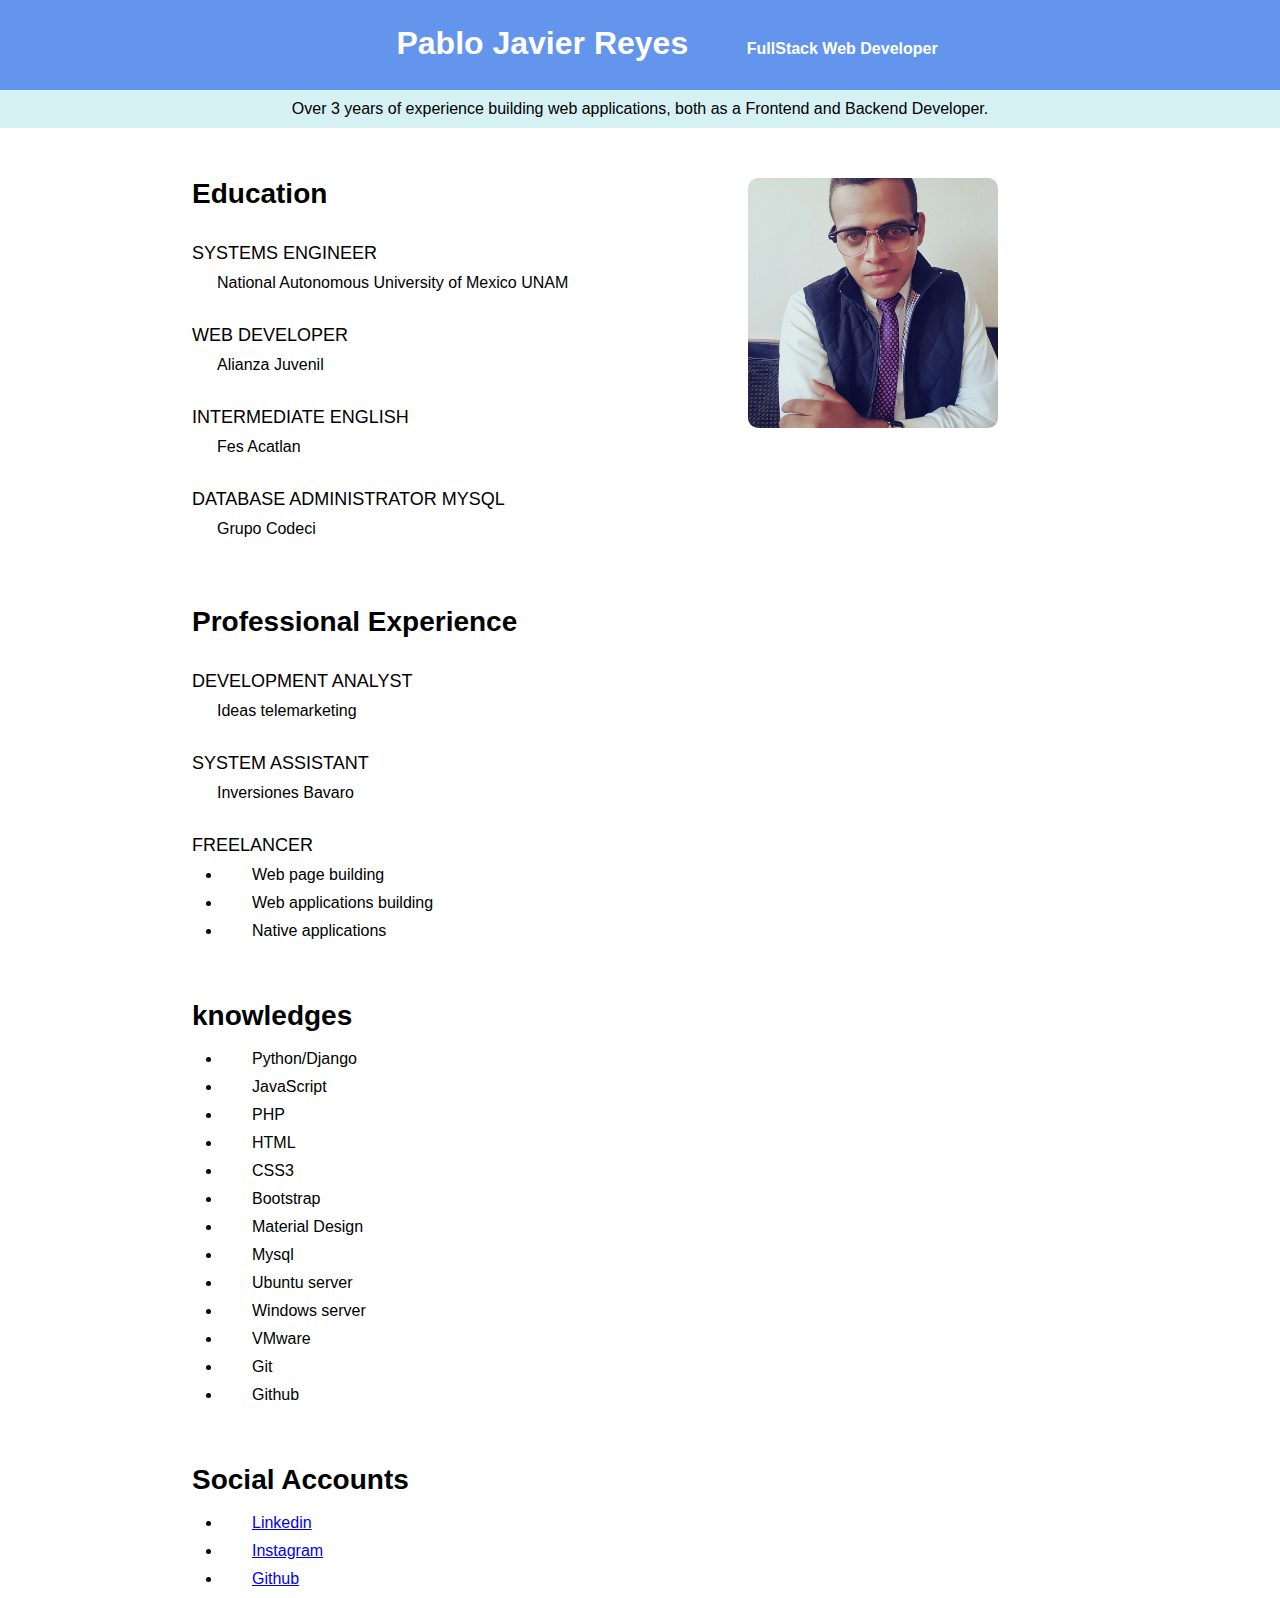
<file: cv/index.html>
<!DOCTYPE html>
<html lang="en">

<head>
    <meta charset="UTF-8">
    <meta name="viewport" content="width=device-width, initial-scale=1.0">
    <title>CV</title>
    <link rel="stylesheet" href="css/estilos.css">
</head>

<body>

    <header>
        <h1 class="header-parrafo1">Pablo Javier Reyes</h1>
        <p>FullStack Web Developer</p>
    </header>
    <div class="cv">
        <p>
            Over 3 years of experience building web applications, both as a Frontend and Backend Developer.
        </p>
    </div>
    <section>
        <div class="educacion">
            <div>
                <img src="img/pablo.jpg" alt="">
                <h3>Education</h3> <br>
                <div class="datos-listas">
                    <dl>
                        <dt> Systems engineer</dt>
                        <dd> National Autonomous University of Mexico UNAM</dd> <br>
                        <dt>Web Developer</dt>
                        <dd>Alianza Juvenil</dd><br>
                        <dt> intermediate English </dt>
                        <dd>Fes Acatlan</dd> <br>
                        <dt>Database administrator Mysql</dt>
                        <dd>Grupo Codeci</dd> <br>
                    </dl>
                </div>
            </div>

            <div>
                <h3>Professional Experience</h3> <br>
                <div class="datos-listas">
                    <dl>
                        <dt> Development analyst</dt>
                        <dd>Ideas telemarketing</dd> <br>
                        <dt>System Assistant</dt>
                        <dd> Inversiones Bavaro</dd><br>
                        <dt>Freelancer </dt>

                        <ul>
                            <li class="datos-listas-dd">Web page building</li>
                            <li class="datos-listas-dd">Web applications building </li>
                            <li class="datos-listas-dd">Native applications </li>
                        </ul>

                    </dl>
                </div>
            </div>

            <div>
                <h3>knowledges</h3> <br>
                <div class="datos-listas">
                    <dl>
                        <ul>
                            <li class="datos-listas-dd">Python/Django</li>
                            <li class="datos-listas-dd">JavaScript</li>
                            <li class="datos-listas-dd">PHP</li>
                            <li class="datos-listas-dd">HTML</li>
                            <li class="datos-listas-dd">CSS3</li>
                            <li class="datos-listas-dd">Bootstrap</li>
                            <li class="datos-listas-dd">Material Design</li>
                            <li class="datos-listas-dd">Mysql</li>
                            <li class="datos-listas-dd">Ubuntu server</li>
                            <li class="datos-listas-dd">Windows server</li>
                            <li class="datos-listas-dd">VMware</li>
                            <li class="datos-listas-dd">Git</li>
                            <li class="datos-listas-dd">Github</li>
                        </ul>

                    </dl>
                </div>
            </div>

            <div class="social">
                <h3>Social Accounts</h3> <br>
                <div class="datos-listas">
                    <dl>
                        <ul>
                            <li class="datos-listas-dd"><a href="https://www.linkedin.com/in/pablo-javier-reyes-baez-429b7b172/" target="_blank">Linkedin</a></li>
                            <li class="datos-listas-dd"><a href="https://www.instagram.com/javichre/" target="_blank">Instagram</a></li>
                            <li class="datos-listas-dd"><a href="https://github.com/" target="_blank">Github</a></li>                    
                        </ul>
                    </dl>
                </div>
            </div>


        </div>
    </section>
















</body>

</html>
</file>
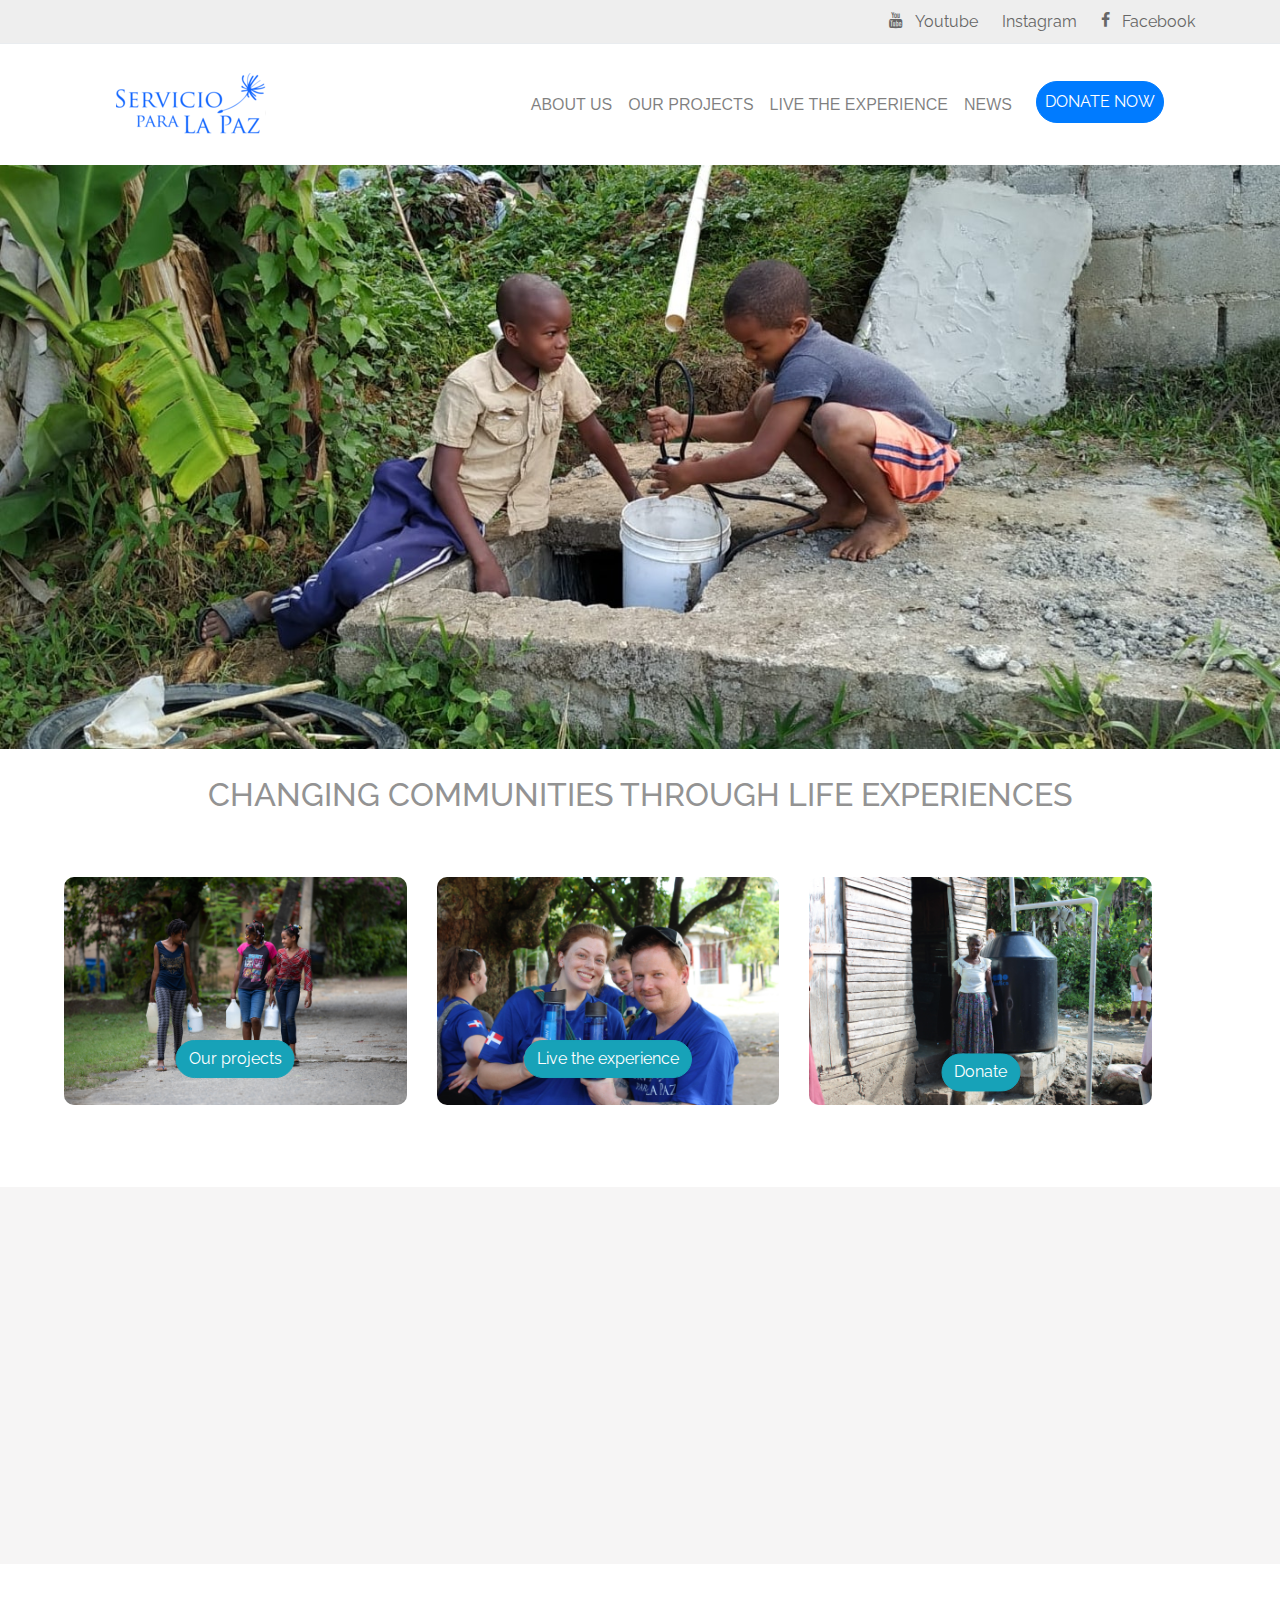
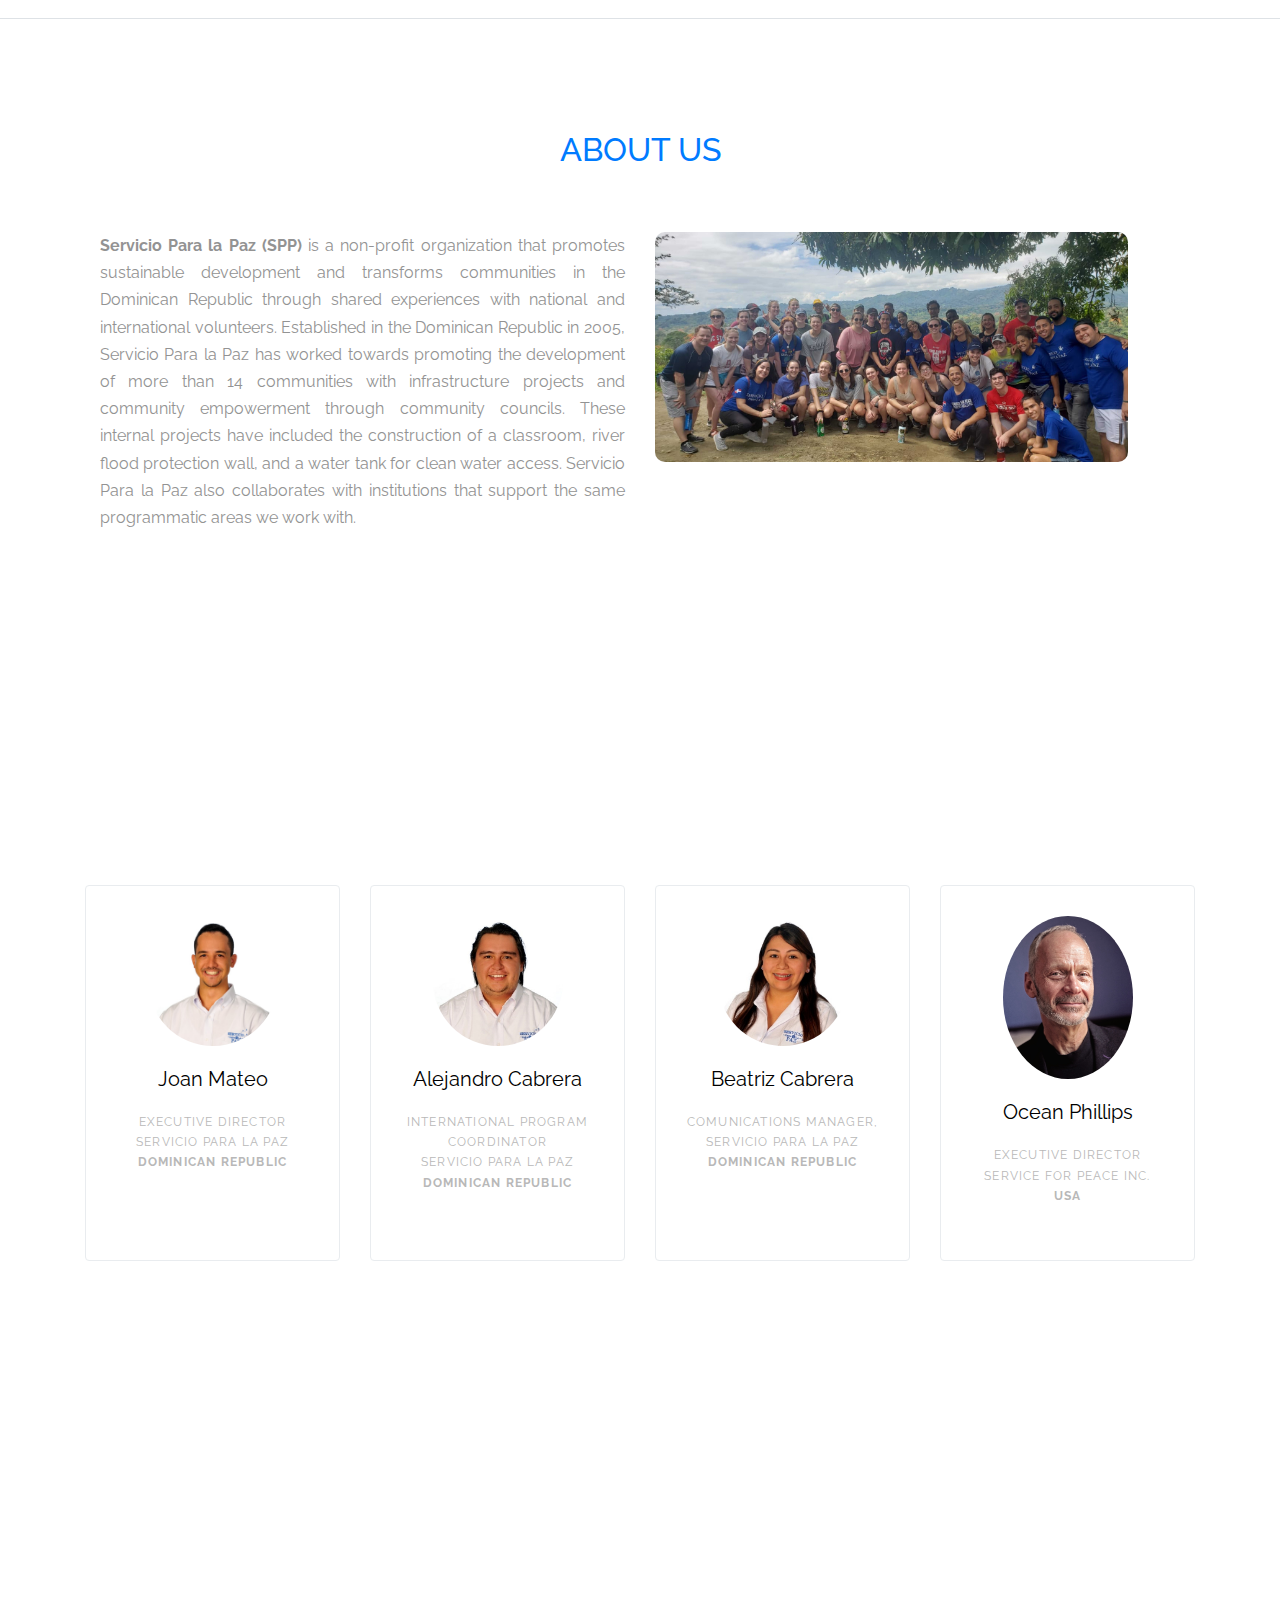
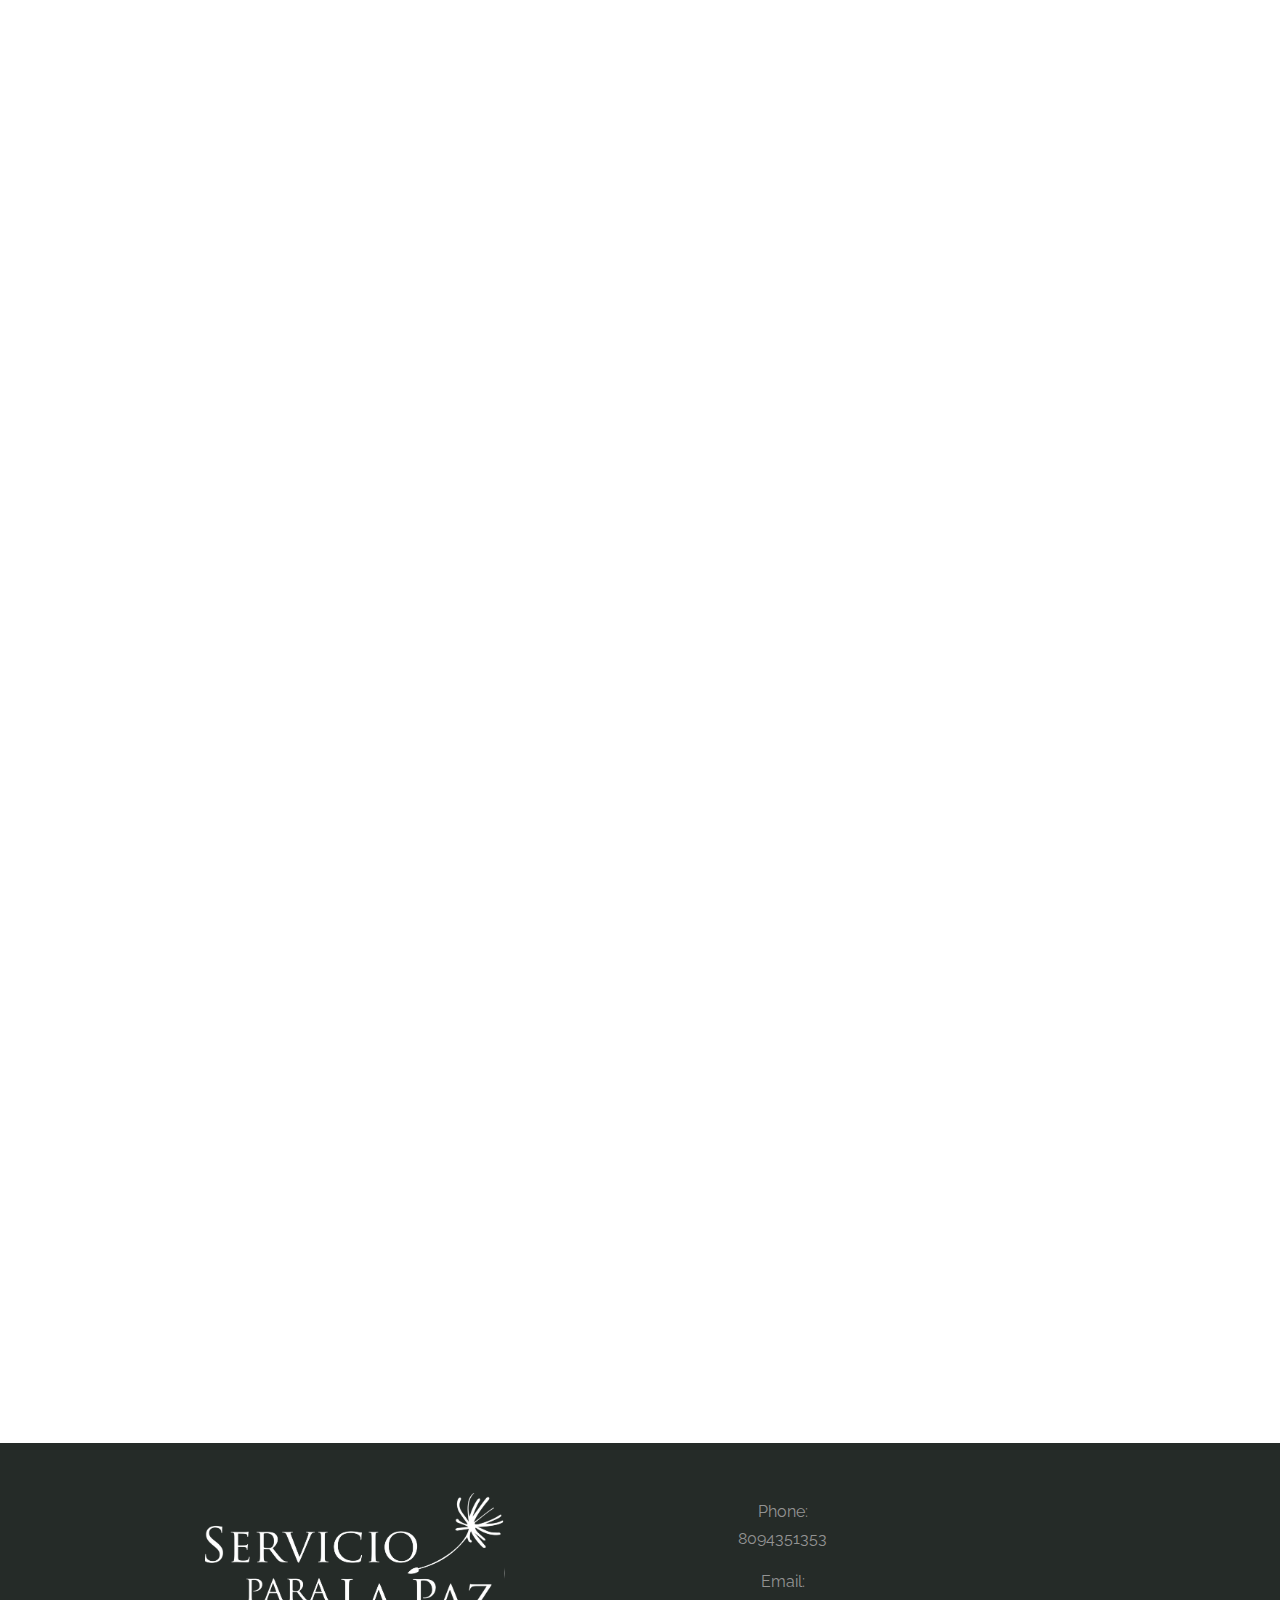
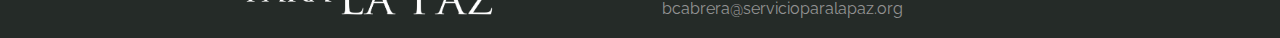
<file: new page/index.html>
<!doctype html>
<html lang="en">

<head>
    <title>Servicio para la paz</title>
    <meta charset="utf-8">
    <meta name="viewport" content="width=device-width, initial-scale=1, shrink-to-fit=no">
    <link href="https://fonts.googleapis.com/css?family=Raleway:300,400,700&display=swap" rel="stylesheet">
    <link rel="stylesheet" href="fonts/icomoon/style.css">
    <link rel="stylesheet" href="css/bootstrap.min.css">
    <link rel="stylesheet" href="css/jquery.fancybox.min.css">
    <link rel="stylesheet" href="css/owl.carousel.min.css ">
    <link rel="stylesheet" href="css/owl.theme.default.min.css">
    <link rel="stylesheet" href="fonts/flaticon/font/flaticon.css  ">
    <link rel="stylesheet" href="css/aos.css">
    <link rel="stylesheet" href="css/estilos.css ">
    <link rel="stylesheet" href="https://use.fontawesome.com/releases/v5.8.1/css/all.css"
        integrity="sha384-50oBUHEmvpQ+1lW4y57PTFmhCaXp0ML5d60M1M7uH2+nqUivzIebhndOJK28anvf" crossorigin="anonymous">
    <!-- MAIN CSS -->
    <link rel="stylesheet" href="css/style.css">
    <link rel="shortcut icon" href="images/Diente de leon para el buscador.png">
    <script data-ad-client="ca-pub-8762983968640482" async src="https://pagead2.googlesyndication.com/pagead/js/adsbygoogle.js"></script>
    
</head>

<body data-spy="scroll" data-target=".site-navbar-target" data-offset="300">
    <!--hover header-->
    <div class="site-wrap" id="home-section">
        <div class="site-mobile-menu site-navbar-target">
            <div class="site-mobile-menu-header">
                <div class="site-mobile-menu-close mt-3">
                    <span class="icon-close2 js-menu-toggle"></span>
                </div>
            </div>
            <div class="site-mobile-menu-body"></div>
        </div>
        <div class="top-bar">
            <div class="container">
                <div class="row">
                    <div class="col-12">
                        <div class="float-right">
                            <a href="https://www.youtube.com/channel/UCjRLzrTGHaBLqyPjhEnWk2g" target="_blank"
                                class=""><span class="mr-2  icon-youtube"></span> <span
                                    class="d-none d-md-inline-block">Youtube</span></a>
                            <span class="mx-md-2 d-inline-block"></span>
                            <a href="https://www.instagram.com/spp_rd/?hl=es-la" target="_blank" class=""> <i
                                    class="fab fa-instagram"></i> </span> <span
                                    class="d-none d-md-inline-block">Instagram</span></a>
                            <span class="mx-md-2 d-inline-block"></span>
                            <a href="https://web.facebook.com/SPPRD/?_rdc=1&_rdr" target="_blank" class=""><span
                                    class="mr-2  icon-facebook"></span> <span
                                    class="d-none d-md-inline-block">Facebook</span></a>
                        </div>
                    </div>
                </div>
            </div>
        </div>

        <!--header-->
        <header class="site-navbar  site-navbar-target" role="banner">
            <div class="container">
                <div class="row align-items-center position-relative">
                    <div class="site-logo">
                    </div>
                    <div class="col-12">
                        <nav class="navbar navbar-expand-lg navbar-light " role="navigation">
                            <div class="container">
                                <a class="navbar-brand" href="index.html"><img src="images/logo.png" alt=""></a>
                                <button class="navbar-toggler" type="button" data-toggle="collapse"
                                    data-target="#navbarText" aria-controls="navbarText" aria-expanded="false"
                                    aria-label="Toggle navigation">
                                    <span class="navbar-toggler-icon"></span>
                                </button>
                                <div class="collapse navbar-collapse" id="navbarText">
                                    <ul class="navbar-nav mr-auto">
                                        <li class="nav-item active">
                                            <a class="nav-link" href="#"> <span class="sr-only">(current)</span></a>
                                        </li>
                                        <li class="nav-item">
                                            <a class="nav-link" href="#"></a>
                                        </li>
                                        <li class="nav-item">
                                            <a class="nav-link" href="#"></a>
                                        </li>
                                    </ul>
                                    <section>
                                        <ul class="navbar-nav mr-auto">
                                            <li class="nav-item active">
                                                <a class="nav-link" href="#"> <span class="sr-only">(current)</span></a>
                                            </li>

                                            <li class="nav-item">
                                                <a class="nav-link header-a" href="#us-section">ABOUT US</a>
                                            </li>
                                            <li class="nav-item">
                                                <a class="nav-link header-a" href="proyectos.html">OUR PROJECTS</a>
                                            </li>
                                            <li class="nav-item">
                                                <a class="nav-link header-a" href="experience.html">LIVE THE
                                                    EXPERIENCE</a>
                                            </li>
                                            <li class="nav-item">
                                                <a class="nav-link header-a" href="noticias.html">NEWS
                                                </a>
                                            </li>
                                            <li class="nav-item ">
                                                <a class="nav-link header-a" href="#">
                                                    <script type="text/javascript" defer
                                                        src="//www.123formbuilder.com/embed/5343430.js?type=lightbox"
                                                        data-role="form" data-default-width="650px"
                                                        data-embed-type="lightbox-text-link"
                                                        data-embed-text-link="CONTACT US"></script>
                                                </a>
                                            </li>
                                            <li class="nav-item">
                                                <a class="nav-link btn header-donate btn btn-primary"
                                                    href="donate.html">DONATE
                                                    NOW</a>
                                            </li>
                                        </ul>
                                    </section>
                                </div>
                            </div>
                        </nav>
                    </div>
                    <div class="toggle-button d-inline-block d-lg-none"><a href="#"
                            class="site-menu-toggle py-5 js-menu-toggle text-black"><span
                                class="icon-menu h3"></span></a></div>
                </div>
            </div>
        </header>




        

        <!--PORTADA-->
        <div class="portad">
            <img src="images/portada-min.jpg" alt="">
        </div>
        <!--causas-->
        <br>
        <h2>
            Changing communities through life experiences
        </h2>
        <br>
        <div class="causas">
            <div class="row">
                <div class="col-md-4 col-ms-6"> <br>
                    <div class="contenedor">
                        <img src="images/gal10-min.JPG" alt="">
                        <div class="centrado">
                            <br>
                            <br>
                            <br>
                            <br> <br>
                            <a href="proyectos.html" class="btn btn-info">Our projects</a>
                        </div>
                    </div>
                    <br>
                </div>
                <div class="col-md-4 col-ms-6"> <br>
                    <div class="contenedor">
                        <img src="images/causa2.JPG" alt="">
                        <div class="centrado">
                            <br> <br> <br> <br>
                            <br>
                            <a href="experience.html" class="btn btn-info">Live the experience</a>
                        </div>
                    </div>
                    <br>
                </div>
                <div class="col-md-4 col-ms-6"> <br>
                    <div class="contenedor">
                        <img src="images/donate_1.JPG" alt="">
                        <div class="centrado">
                            <br> <br> <br> <br> <br>
                            <br>
                            <a href="donate.html" class="btn btn-info">Donate</a>
                        </div>
                    </div>
                </div>
            </div>
        </div>

        <!--ESTADISTICAS-->
        <br> <br>
        <div class="site-section bg-light" id="about-section">
            <br>
            <div class="container">
                <div class="row">
                    <div class="col-md-4 col-sm-6" data-aos="fade-up" data-aos-delay="100">
                        <div class="block-counter-1">
                            <h1> <i class="fas fa-users"></i> </h1>
                            <span class="number"><span data-number="8400">0</span></span>
                            <span class="caption">BENEFIT FAMILIES</span>
                        </div>
                    </div>
                    <div class="col-md-4 col-sm-6" data-aos="fade-up" data-aos-delay="200">
                        <div class="block-counter-1">
                            <h1> <i class="fas fa-hard-hat"></i> </h1>
                            <span class="number"><span data-number="45">0</span></span>
                            <span class="caption">PROJECTS</span>
                        </div>
                    </div>
                    <div class="col-md-4 col-sm-6" data-aos="fade-up" data-aos-delay="300">
                        <div class="block-counter-1">
                            <h1> <i class="fas fa-universal-access"></i> </h1>
                            <span class="number"><span data-number="415">0</span></span>
                            <span class="caption">VOLUNTEERS</span>
                        </div>
                    </div>
                </div>
            </div>
        </div>
        <br> <br>
        <!--about us-->
        <div class="block__73694 site-section border-top" id="us-section">
            <div class="container">
                <h2 class="about-h2">About Us</h2>
                <br> <br>
                <div class="container about">
                    <div class="row">
                        <div class="col-md-6 col-sm-6">
                            <p>
                                <b> Servicio Para la Paz (SPP) </b>is a non-profit organization that promotes
                                sustainable
                                development and transforms communities in the Dominican Republic through shared
                                experiences
                                with national and international volunteers. Established in the Dominican Republic in
                                2005,
                                Servicio Para la Paz has worked towards promoting the development of more than 14
                                communities with infrastructure projects and community empowerment through community
                                councils. These internal projects have included the construction of a classroom, river
                                flood
                                protection wall, and a water tank for clean water access. Servicio Para la Paz also
                                collaborates with institutions that support the same programmatic areas we work with.
                            </p>
                        </div>
                        <div class="col-md-6 col-sm-6">
                            <img src="images/Volun-min.jpeg" alt="">
                        </div>
                    </div>
                </div>
            </div>
        </div>
        <!--staff-->
        <div class="site-section" id="team-section">
            <div class="container" style="width: 90%;">
                <div class="row mb-5 justify-content-center">
                    <div class="col-md-7 text-center">
                        <div class="block-heading-1" data-aos="fade-up" data-aos-delay="">
                            <h2>Our Staff</h2>
                        </div>
                    </div>
                </div>
                <div class="row">
                    <div class="col-md-3 col-sm-6">
                        <div class="block-team-member-1 text-center rounded h-100">
                            <figure>
                                <img src="images/joan-min.jpg" alt="Image" class="img-fluid rounded-circle">
                            </figure>
                            <p class="font-size-20 text-black" style="text-align: center;">Joan Mateo</p>
                            <span
                                class="d-block font-gray-5 letter-spacing-1 text-uppercase font-size-12 mb-3">Executive
                                Director Servicio Para la Paz <b>Dominican Republic</b> </span>
                            <p class="mb-4"></p>
                        </div>
                    </div>
                    <div class="col-md-3 col-sm-6">
                        <div class="block-team-member-1 text-center rounded h-100">
                            <figure>
                                <img src="images/alejandro-min.jpg" alt="Image" class="img-fluid rounded-circle">
                            </figure>

                            <p class="font-size-20 text-black" style="text-align: center;">Alejandro Cabrera</p>
                            <span
                                class="d-block font-gray-5 letter-spacing-1 text-uppercase font-size-12 mb-3">International
                                Program Coordinator <br> Servicio Para la Paz <b>Dominican Republic</b></span>
                            <p class="mb-4"></p>
                        </div>
                    </div>
                    <div class="col-md-3 col-sm-6">
                        <div class="block-team-member-1 text-center rounded h-100">
                            <figure>
                                <img src="images/beatris-min.jpg" alt="Image" class="img-fluid rounded-circle">
                            </figure>
                            <p class="font-size-20 text-black" style="text-align: center;">Beatriz Cabrera</p>
                            <span
                                class="d-block font-gray-5 letter-spacing-1 text-uppercase font-size-12 mb-3">Comunications
                                Manager, Servicio Para la Paz <b>Dominican Republic</b> </span>
                            <p class="mb-4"></p>
                        </div>
                    </div>
                    <div class="col-md-3 col-sm-6">
                        <div class="block-team-member-1 text-center rounded h-100">
                            <figure>
                                <img src="images/dr_phili`p.jpg" alt="Image" class="img-fluid rounded-circle">
                            </figure>
                            <p class="font-size-20 text-black" style="text-align: center;">Ocean Phillips</p>
                            <span
                                class="d-block font-gray-5 letter-spacing-1 text-uppercase font-size-12 mb-3">EXECUTIVE
                                DIRECTOR Service for peace inc.  <b>USA</b></span>
                            <p class="mb-4"></p>
                        </div>
                    </div>
                </div>
            </div>

            <!--Testimonios-->
            <div class="site-section bg-light block-13 galeria" id="testimonials-section" data-aos="fade">
                <div class="container">
                    <div class="text-center mb-5">
                        <div class="block-heading-1">
                            <h2>Testimonies</h2>
                        </div>
                    </div>
                    <div class="owl-carousel nonloop-block-13">
                        <div>
                            <div class="block-testimony-1 text-center">
                                <iframe width="100%" height="auto" src="https://www.youtube.com/embed/aClW8dWvT7Y"
                                    frameborder="0"
                                    allow="accelerometer; autoplay; encrypted-media; gyroscope; picture-in-picture"
                                    allowfullscreen></iframe>
                            </div>
                        </div>
                        <div>
                            <div class="block-testimony-1 text-center">
                                <iframe width="100%" height="auto" src="https://www.youtube.com/embed/aJXUVthbgHU"
                                    frameborder="0"
                                    allow="accelerometer; autoplay; encrypted-media; gyroscope; picture-in-picture"
                                    allowfullscreen></iframe>
                            </div>
                        </div>
                        <div>
                            <div class="block-testimony-1 text-center">
                                <iframe width="100%" height="auto" src="https://www.youtube.com/embed/Zdi0XuG37tI"
                                    frameborder="0"
                                    allow="accelerometer; autoplay; encrypted-media; gyroscope; picture-in-picture"
                                    allowfullscreen></iframe>
                            </div>
                        </div>
                    </div>
                </div>
            </div>
            <br>
            <br>
            <!--Galeria-->
            <div class="site-section bg-light block-13 galeria" id="testimonials-section" data-aos="fade">
                <div class="container">
                    <div class="text-center mb-5">
                        <div class="block-heading-1">
                            <h2>Activities Gallery </h2>
                        </div>
                    </div>
                    <div class="owl-carousel nonloop-block-13">
                        <div>
                            <div class="block-testimony-1 text-center">
                                <img src="images/gal3-min.JPG" alt="3">
                            </div>
                        </div>
                        <div>
                            <div class="block-testimony-1 text-center">
                                <img src="images/gal2-min.JPG" alt="2">
                            </div>
                        </div>
                        <div>
                            <div class="block-testimony-1 text-center">
                                <img src="images/gal1-min.JPG" alt="1">
                            </div>
                        </div>
                        <div>
                            <div class="block-testimony-1 text-center">
                                <img src="images/gal4-min.JPG" alt="">
                            </div>
                        </div>
                        <div>
                            <div class="block-testimony-1 text-center">
                                <img src="images/gal5-min.JPG" alt="5">
                            </div>
                        </div>
                        <div>
                            <div class="block-testimony-1 text-center">
                                <img src="images/gal6-min.JPG" alt="">
                            </div>
                        </div>
                        <div>
                            <div class="block-testimony-1 text-center">
                                <img src="images/gal7-min.JPG" alt="7">
                            </div>
                        </div>
                        <div>
                            <div class="block-testimony-1 text-center">
                                <img src="images/gal8-min.JPG" alt="8">
                            </div>
                        </div>

                        <div>
                            <div class="block-testimony-1 text-center">
                                <img src="images/gal12-min.JPG" alt="12">
                            </div>
                        </div>
                        <div>
                            <div class="block-testimony-1 text-center">
                                <img src="images/gal14-min.JPG" alt="14">
                            </div>
                        </div>
                    </div>
                </div>
            </div>

            <!--partners-->
            <div class="site-section py-5" id="blog-section">
                <div class="container">
                    <div class="row justify-content-center text-center mb-5">
                        <div class="col-lg-4 mb-5 mb-lg-0">
                            <div class="block-heading-1" data-aos="fade-right" data-aos-delay="">
                                <h2>OUR PARTNERS</h2>
                            </div>
                        </div>
                    </div>
                    <div class="row">

                        <div class="col-lg-4">
                            <div class="mb-5 d-block blog-entry" data-aos="fade-right" data-aos-delay="">

                                <img src="images/Break-Away-Logo.png" alt="Image" class="img-fluid">
                            </div>
                        </div>

                        <div class="col-lg-4">
                            <div class="mb-5 d-block blog-entry" data-aos="fade-right" data-aos-delay="">
                                <img src="images/Americas-Logo-.jpg" alt="Image" class="img-fluid">
                            </div>
                        </div>


                        <div class="col-lg-4">
                            <div class="mb-5 d-block blog-entry" data-aos="fade-right" data-aos-delay="">
                                <img src="images/Appalachian State University.png" alt="Image" class="img-fluid">
                            </div>
                        </div>




                    </div>
                </div>
            </div>
        </div>

        <!--footer-->
        <footer class="abajo" style="background-color: #252b28;">
            <div class="container">
                <div class="row">
                    <div class="col-md-6 col-sm-6">
                        <h3>
                            <a href="index.html"><img src="images/Logo en blanco.png" alt=""></a>
                        </h3>
                    </div>
                    <div class="col-md-3 col-sm-6">
                        <br> <br>
                        <p>Phone: <br> 8094351353</p>
                        <p>Email: <br> bcabrera@servicioparalapaz.org</p>
                    </div>
                </div>
            </div>
        </footer>
    </div>
    <script src="js/jquery-3.3.1.min.js"></script>
    <script src="js/popper.min.js"></script>
    <script src="js/bootstrap.min.js"></script>
    <script src="js/owl.carousel.min.js "></script>
    <script src="js/jquery.sticky.js"></script>
    <script src="js/jquery.waypoints.min.js"></script>
    <script src="js/jquery.animateNumber.min.js"></script>
    <script src="js/jquery.fancybox.min.js"></script>
    <script src="js/jquery.easing.1.3.js"></script>
    <script src="js/aos.js"></script>
    <script src="js/main.js"></script>
    <script src="js/funciones.js"></script>
</body>

</html>
</file>
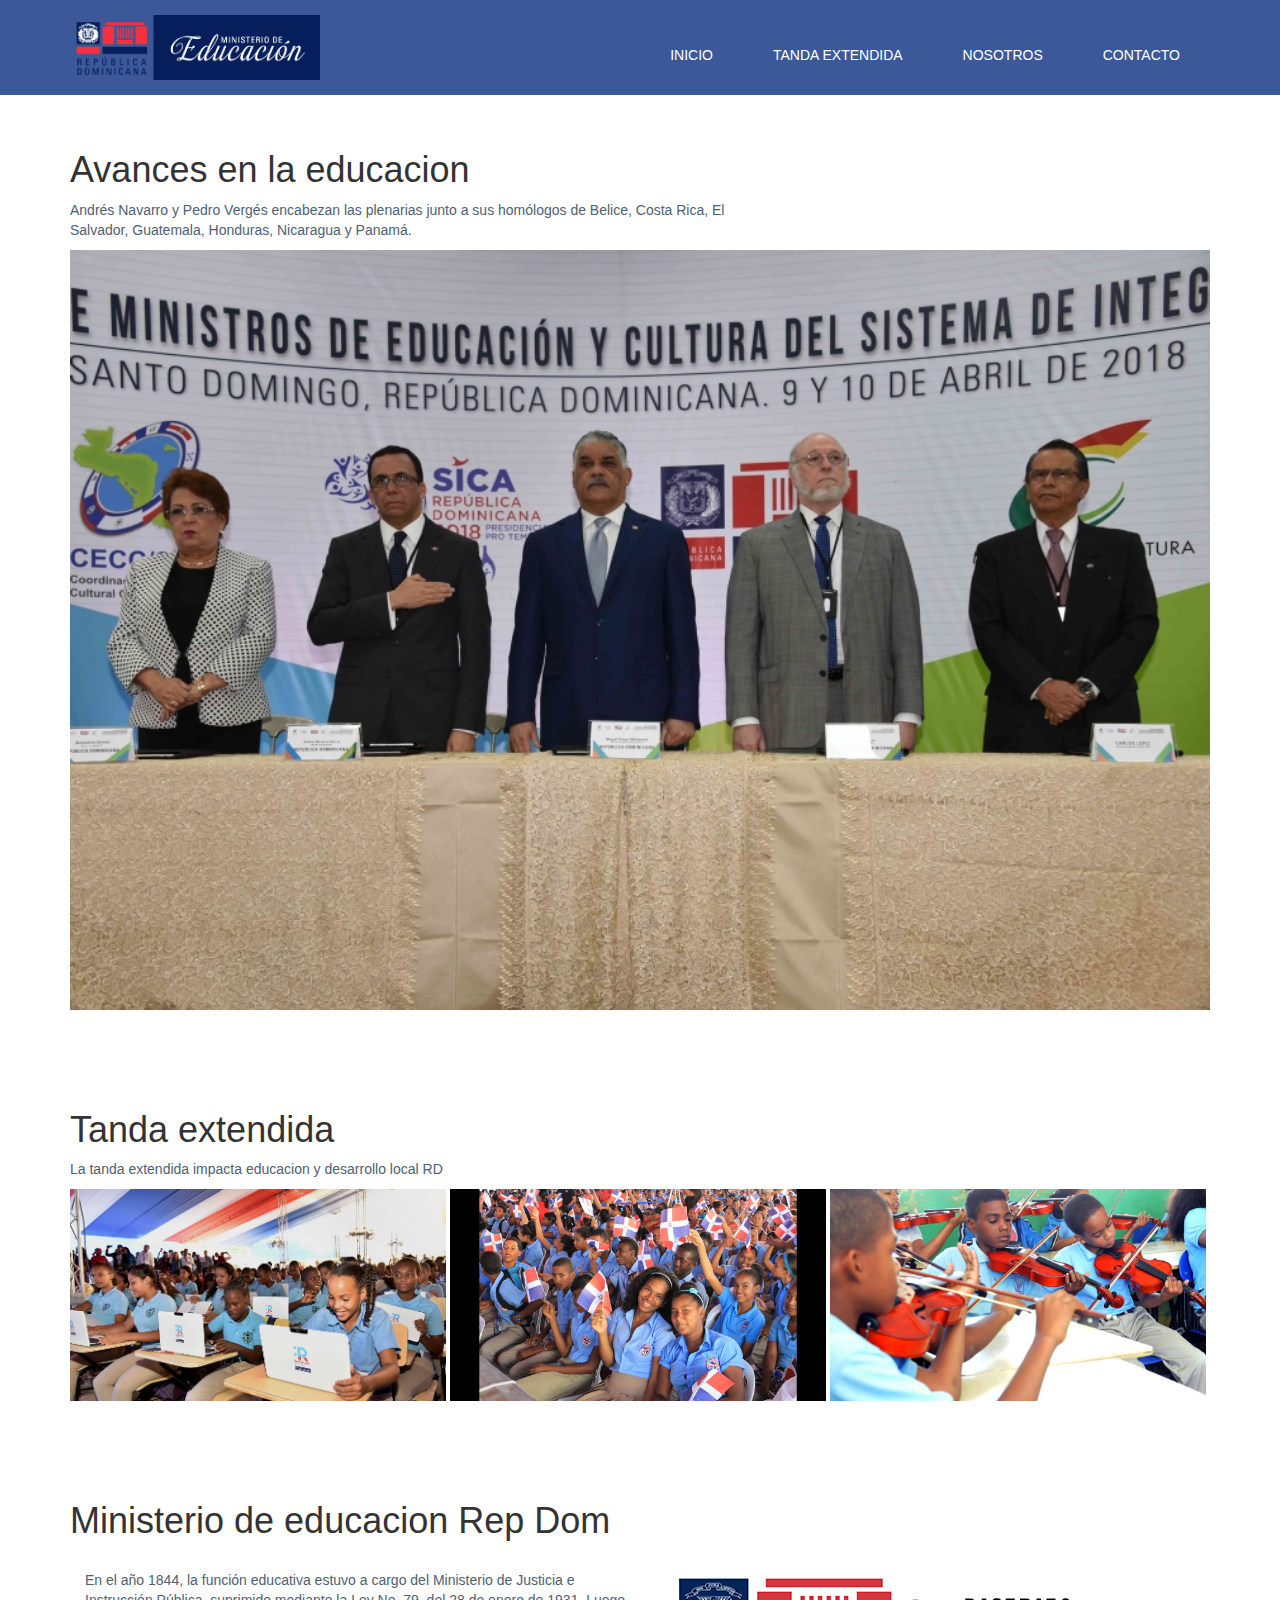
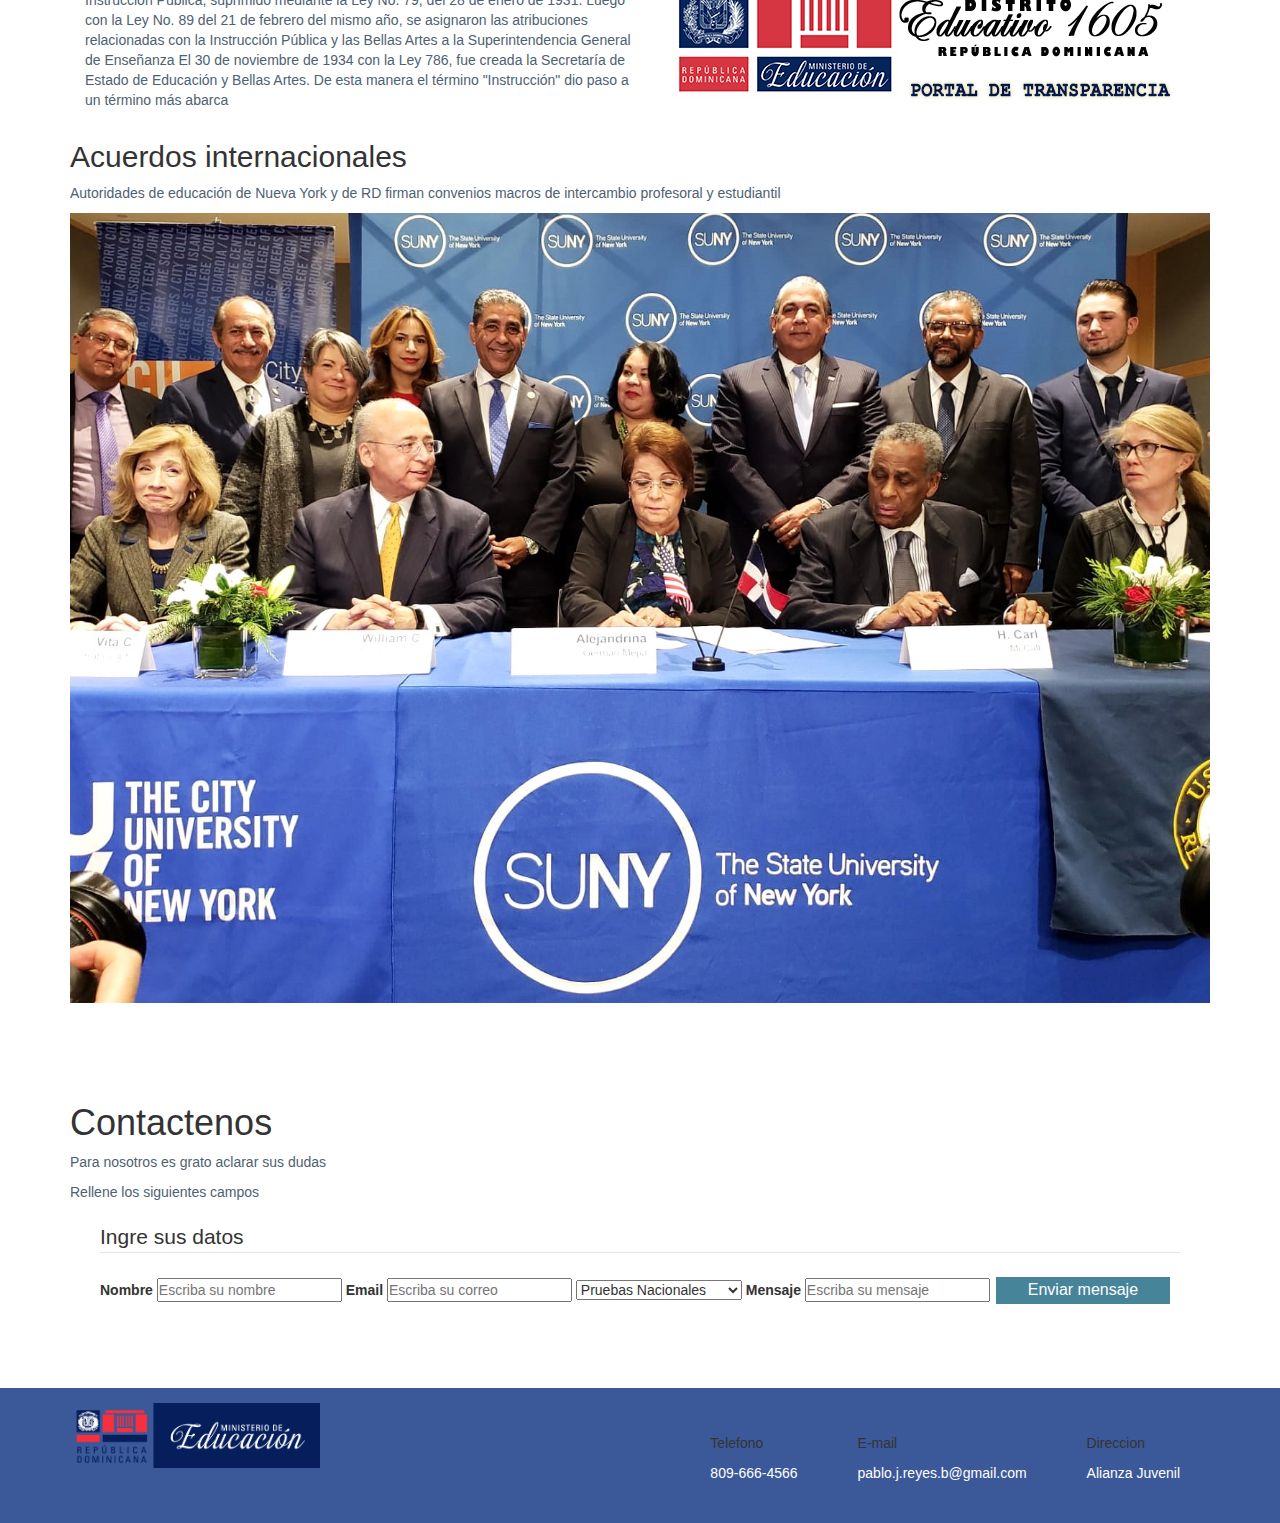
<file: practica/index.html>
<!DOCTYPE html >
<html lang="en">

<head lang="es">
    <meta charset="UTF-8">
    <meta http-equiv="X-UA-Compatible" content="IE=edge">
    <meta name="viewport" content="width=device-width, initial-scale=1.0">
    <title>Document</title>
    <link rel="stylesheet" href="style.css">
    <link rel="stylesheet" type="text" href="./slick/slick.css">
    <link rel="stylesheet" type="text" href="./slick/slick-theme.css">
    <link href="css/bootstrap.min.css" rel="stylesheet">
    <script async src="https://pagead2.googlesyndication.com/pagead/js/adsbygoogle.js"></script>
</head>

<body class="body">
  
    <header>
        <nav>
            <div class="container">
                <ul class="menu">
                    <li>
                        <a href="#noticias">
                                INICIO
                            </a>
                    </li>
                    <li>
                        <a href="#TANDA">
                                TANDA EXTENDIDA
                            </a>
                    </li>
                    <li>
                        <a href="#NOSOTROS">
                                NOSOTROS
                            </a>
                    </li>
                    <li>
                        <a href="#contacto">
                                CONTACTO
                            </a>
                    </li>
                </ul>
                <div class="logo">
                    <img src="image/minis.png" width="250">
                </div>
            </div>
        </nav>
    </header>
    <br/><br/><br/><br/> <br/>
   
    <div class="container">        
       <section class="avances">
            <article>
                <h1 id="noticias">
                    Avances en la educacion
                </h1>
                <p class="p1">
                    Andrés Navarro y Pedro Vergés encabezan las plenarias junto a sus homólogos de Belice, Costa Rica, El Salvador, Guatemala, Honduras, Nicaragua y Panamá.
                </p>         
            </article>         
        </section>
        <section id="slide">
            <img src="image/junta.jpg" width="100%">
        </section>
        <div class="a">                    
        </div>
        <br/><br/><br/><br/>
        <section>
            <article>
                <h1 id="TANDA">
                    Tanda extendida
                </h1>
                <p class="p2">
                    La tanda extendida impacta educacion y desarrollo local RD
                </p>
            </article>
        </section>       
        <section class="slideshow-container">
            <img class="imagen1" src="image/tanda4.jpg" width="33%">
            <img class="imagen2" src="image/tanda2.jpg" width="33%">
            <img class="imagen3" src="image/tanda3.jpg" width="33% ">
        </section>
        <div class="a">           
        </div>
        <br/><br/><br/><br/>
        <h1 class="NOSOTROS">
            Ministerio de educacion Rep Dom
        </h1>
        <br/>
        <div class="container">
            <div class="row">
                <div class="col-md-6">
                    <p class="p3">
                        En el año 1844, la función educativa estuvo a cargo del Ministerio de Justicia e Instrucción Pública, suprimido mediante la Ley No. 79, del 28 de enero de 1931. Luego con la Ley No. 89 del 21 de febrero del mismo año, se asignaron las atribuciones relacionadas
                        con la Instrucción Pública y las Bellas Artes a la Superintendencia General de Enseñanza El 30 de noviembre de 1934 con la Ley 786, fue creada la Secretaría de Estado de Educación y Bellas Artes. De esta manera el término "Instrucción"
                        dio paso a un término más abarca
                    </p>
                </div>
                <div class="col-md-6">
                    <img src="image/edu.png">
                </div>
            </div>
        </div>
        <section>
            <article>
                <h2>
                    Acuerdos internacionales
                </h2>
                <p class="p4">
                    Autoridades de educación de Nueva York y de RD firman convenios macros de intercambio profesoral y estudiantil
                </p>
            </article>
        </section>
        <section>
            <img class="imagen4" src="image/diri.jpg" width="100%">
        </section>
        <div class="a">        
        </div>
        <br/><br/><br/><br/>
        <section>
            <article>
                <h1 id="contacto">
                    Contactenos
                </h1>
                <p class="p5">
                    Para nosotros es grato aclarar sus dudas
                </p>
                <p class="p6">
                    Rellene los siguientes campos
                </p>
            </article>
        </section>
        <div class="contacto ">
            <form class="formulario">
                <fieldset class="datos">
                    <legend>Ingre sus datos</legend>
                    <label for=" " id="pab">Nombre</label>
                    <input type="text" placeholder="Escriba su nombre">
                    <label for=" ">Email</label>
                    <input type="email" placeholder="Escriba su correo">
                    <select name="cars">
                    <option value="pruebasnacionales">Pruebas Nacionales</option>
                    <option value="certificado8vo">Certificado de 8vo</option>
                    <option value="certificadobachiller">Certificado de Bachiller</option>
                    <option value="informacion">Informacion</option>                                                                   
                  </select> 
                    <label for=" ">Mensaje</label>                    
                    <input type="text" placeholder="Escriba su mensaje">
                    <button class="button">Enviar mensaje</button>
                </fieldset>
            </form>
        </div>
    </div>
    <div class="a">           
    </div>
    <br/><br/><br/>
    <footer>
        <header>
            <nav>
                <div class="container">
                    <ul class="menu ">
                        <li>
                            <p>
                                Telefono
                            </p>
                            <p class="telefono">
                                809-666-4566
                            </p>
                        </li>
                        <li>
                            <p class="mail">E-mail</p>
                            <p class="correo"><a href="mailto:pablo.j.reyes.b@gmail.com ">pablo.j.reyes.b@gmail.com</a></p>
                        </li>
                        <li>
                            <p class="ubicacions">Direccion</p>
                            <p class="direccion">
                                <a href="https://www.google.com/maps/place/Av.+Flamboy%C3%A1n+1,+La+Romana+22000/@18.424497,-68.9612292,17z/data=!3m1!4b1!4m5!3m4!1s0x8eaf546128771af5:0x3ecb9a7772c90a50!8m2!3d18.424497!4d-68.9590405 " target="_blank ">Alianza Juvenil</a>
                            </p>
                        </li>
                    </ul>
                    <div class="logo ">
                        <img src="image/minis.png" width="250 ">
                    </div>
                </div>
            </nav>
        </header>
    </footer>
</body>

</html>
</file>
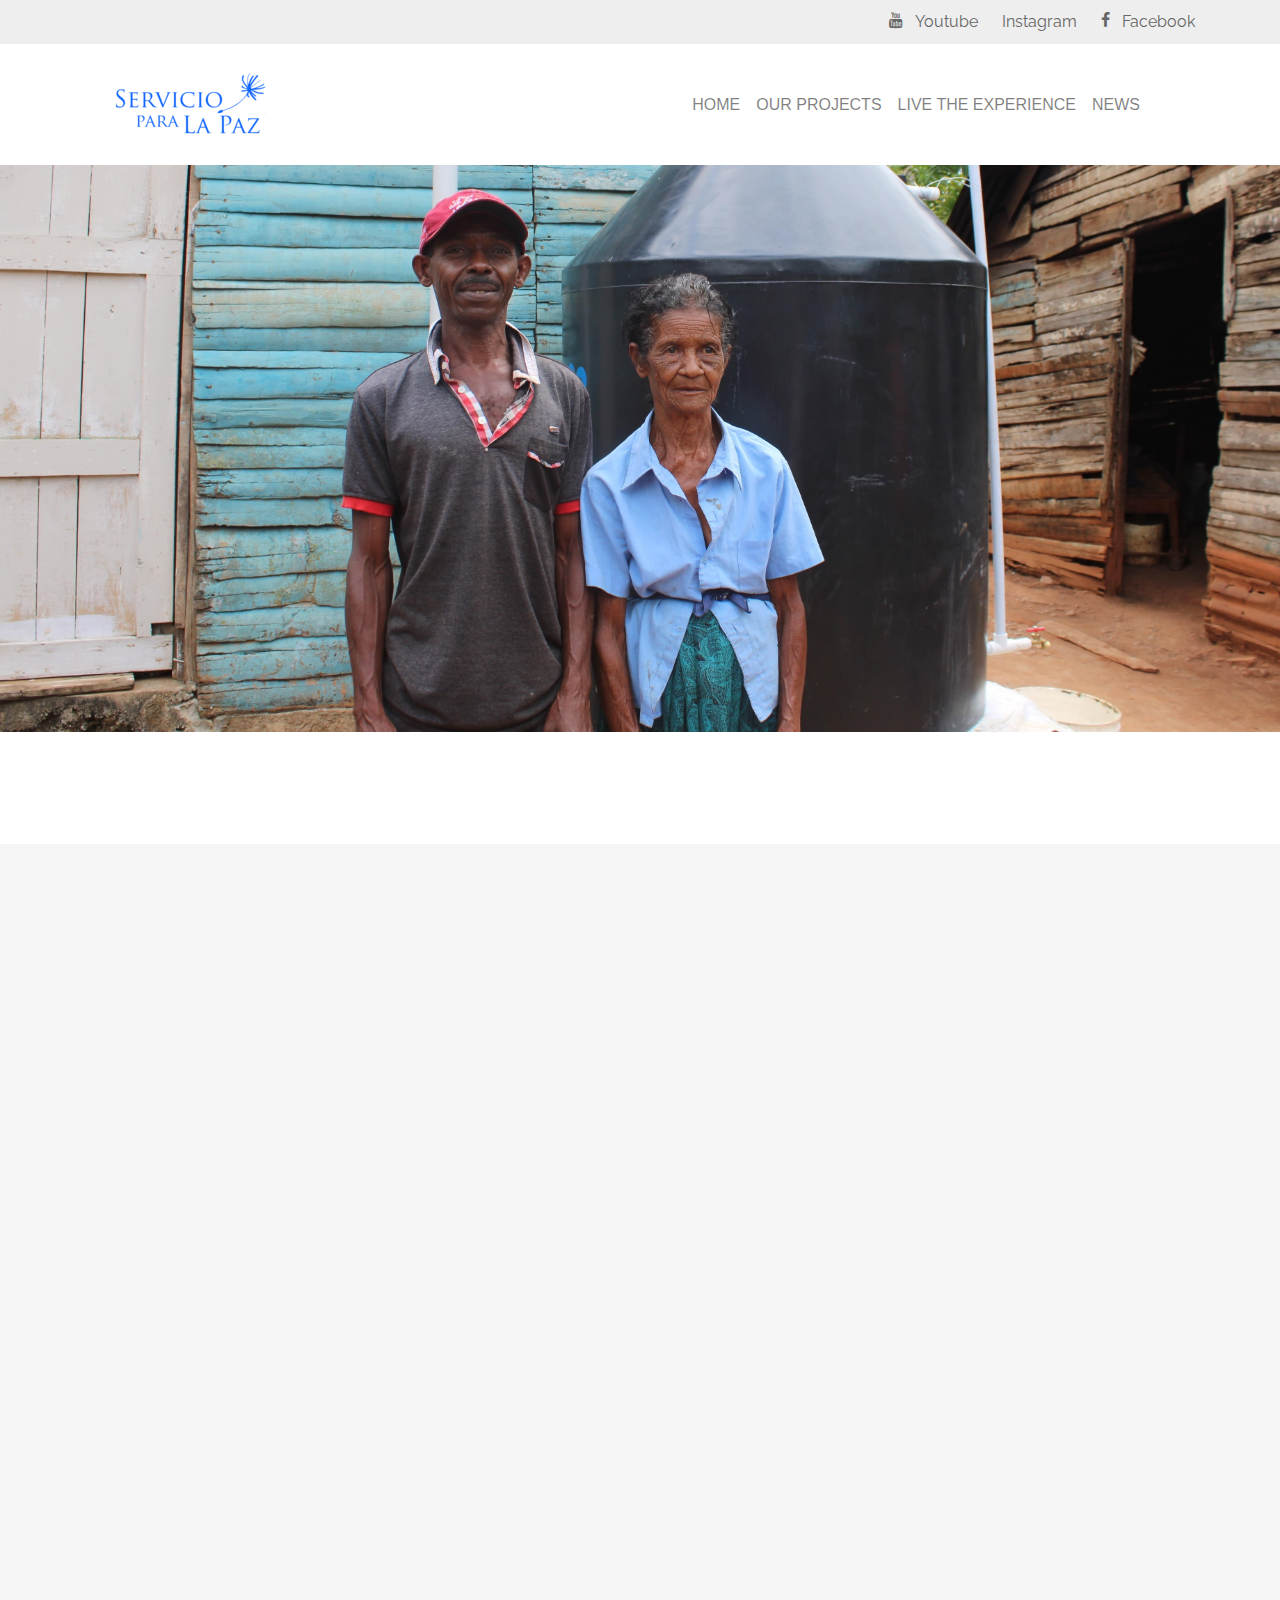
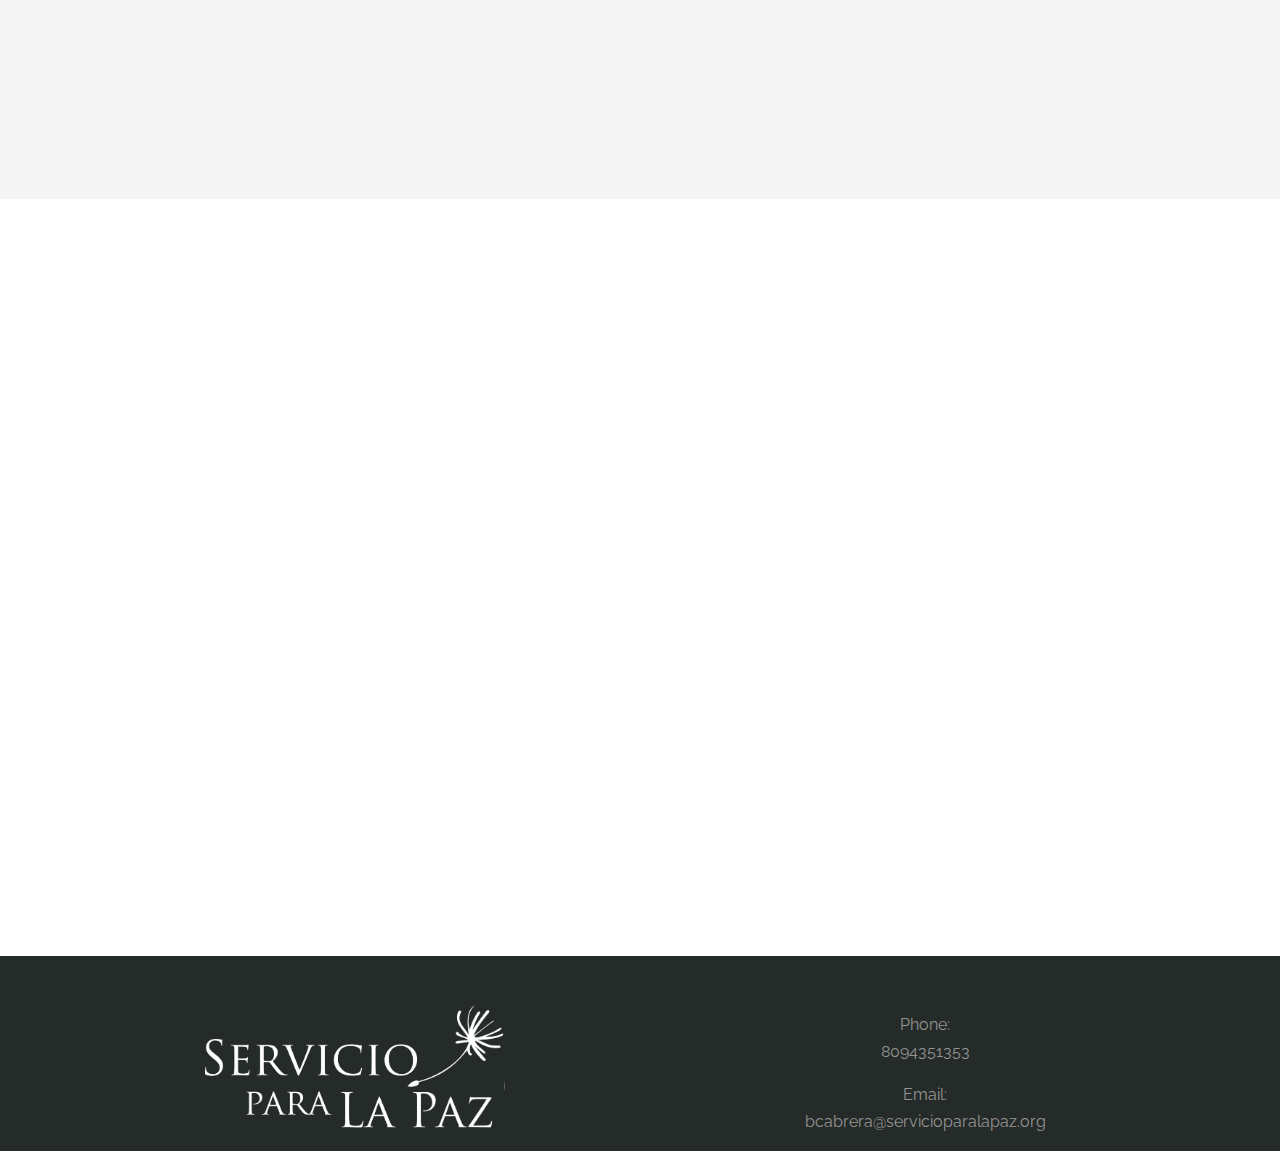
<file: new page/donate.html>
<!doctype html>
<html lang="en">

<head>
    <title>Servicio para la paz</title>
    <meta charset="utf-8">
    <meta name="viewport" content="width=device-width, initial-scale=1, shrink-to-fit=no">
    <link href="https://fonts.googleapis.com/css?family=Raleway:300,400,700&display=swap" rel="stylesheet">
    <link rel="stylesheet" href="fonts/icomoon/style.css">
    <link rel="stylesheet" href="css/bootstrap.min.css">
    <link rel="stylesheet" href="css/jquery.fancybox.min.css">
    <link rel="stylesheet" href="css/owl.carousel.min.css ">
    <link rel="stylesheet" href="css/owl.theme.default.min.css">
    <link rel="stylesheet" href="fonts/flaticon/font/flaticon.css  ">
    <link rel="stylesheet" href="css/aos.css">
    <link rel="stylesheet" href="css/estilos.css ">
    <link rel="stylesheet" href="https://use.fontawesome.com/releases/v5.8.1/css/all.css"
        integrity="sha384-50oBUHEmvpQ+1lW4y57PTFmhCaXp0ML5d60M1M7uH2+nqUivzIebhndOJK28anvf" crossorigin="anonymous">
    <!-- MAIN CSS -->
    <link rel="stylesheet" href="css/style.css">
    <link rel="shortcut icon" href="images/Diente de leon para el buscador.png">
    <script data-ad-client="ca-pub-8762983968640482" async src="https://pagead2.googlesyndication.com/pagead/js/adsbygoogle.js"></script>
    
</head>

<body data-spy="scroll" data-target=".site-navbar-target" data-offset="300">
    <!--hover header-->
    <div class="site-wrap" id="home-section">
        <div class="site-mobile-menu site-navbar-target">
            <div class="site-mobile-menu-header">
                <div class="site-mobile-menu-close mt-3">
                    <span class="icon-close2 js-menu-toggle"></span>
                </div>
            </div>
            <div class="site-mobile-menu-body"></div>
        </div>
        <div class="top-bar">
            <div class="container">
                <div class="row">
                    <div class="col-12">
                        <div class="float-right">
                            <a href="https://www.youtube.com/channel/UCjRLzrTGHaBLqyPjhEnWk2g" target="_blank"
                                class=""><span class="mr-2  icon-youtube"></span> <span
                                    class="d-none d-md-inline-block">Youtube</span></a>
                            <span class="mx-md-2 d-inline-block"></span>
                            <a href="https://www.instagram.com/spp_rd/?hl=es-la" target="_blank" class=""><i
                                    class="fab fa-instagram"></i></span> <span
                                    class="d-none d-md-inline-block">Instagram</span></a>
                            <span class="mx-md-2 d-inline-block"></span>
                            <a href="https://web.facebook.com/SPPRD/?_rdc=1&_rdr" target="_blank" class=""><span
                                    class="mr-2  icon-facebook"></span> <span
                                    class="d-none d-md-inline-block">Facebook</span></a>
                        </div>
                    </div>
                </div>
            </div>
        </div>

        <!--header-->
        <header class="site-navbar  site-navbar-target" role="banner">
            <div class="container">
                <div class="row align-items-center position-relative">
                    <div class="site-logo">
                    </div>
                    <div class="col-12">
                        <nav class="navbar navbar-expand-lg navbar-light " role="navigation">
                            <div class="container">
                                <a class="navbar-brand" href="index.html"><img src="images/logo.png" alt=""></a>
                                <button class="navbar-toggler" type="button" data-toggle="collapse"
                                    data-target="#navbarText" aria-controls="navbarText" aria-expanded="false"
                                    aria-label="Toggle navigation">
                                    <span class="navbar-toggler-icon"></span>
                                </button>
                                <div class="collapse navbar-collapse" id="navbarText">
                                    <ul class="navbar-nav mr-auto">
                                        <li class="nav-item active">
                                            <a class="nav-link" href="#"> <span class="sr-only">(current)</span></a>
                                        </li>
                                        <li class="nav-item">
                                            <a class="nav-link" href="#"></a>
                                        </li>
                                        <li class="nav-item">
                                            <a class="nav-link" href="#"></a>
                                        </li>
                                    </ul>
                                    <section>
                                        <ul class="navbar-nav mr-auto">
                                            <li class="nav-item active">
                                                <a class="nav-link" href="#"> <span class="sr-only">(current)</span></a>
                                            </li>
                                            <li class="nav-item">
                                                <a class="nav-link header-a" href="index.html">HOME</a>
                                            </li>
                                            <li class="nav-item">
                                                <a class="nav-link header-a" href="proyectos.html">OUR PROJECTS</a>
                                            </li>
                                            <li class="nav-item">
                                                <a class="nav-link header-a" href="experience.html">LIVE THE
                                                    EXPERIENCE</a>
                                            </li>
                                            <li class="nav-item">
                                                <a class="nav-link header-a" href="noticias.html">NEWS
                                                </a>
                                            </li>
                                            <li class="nav-item ">
                                                <a class="nav-link header-a" href="#">
                                                    <script type="text/javascript" defer
                                                        src="//www.123formbuilder.com/embed/5343430.js?type=lightbox"
                                                        data-role="form" data-default-width="650px"
                                                        data-embed-type="lightbox-text-link"
                                                        data-embed-text-link="CONTACT US"></script>
                                                </a>
                                            </li>
                                        </ul>
                                    </section>
                                </div>
                            </div>
                        </nav>
                    </div>
                    <div class="toggle-button d-inline-block d-lg-none"><a href="#"
                            class="site-menu-toggle py-5 js-menu-toggle text-black"><span
                                class="icon-menu h3"></span></a></div>
                </div>
            </div>
        </header>

        <!--PORTADA-->
        <div class="portad">
            <img src="images/donate.jpg" alt="">
        </div>

        <div class="site-section" id="team-section">
            <!--aportes-->
            <div class="site-section bg-light" id="pricing-section" style="width: 100%;">
                <div class="container">
                    <div class="row mb-5 justify-content-center text-center">
                        <div class="col-md-7">
                            <div class="block-heading-1" data-aos="fade-up" data-aos-delay="">
                                <h2>Support our community</h2>
                                <p> With your contribution, you are helping more families from different communities
                                    have access to water through our projects.
                                    You have the option and the decision to make a big change in their lives.
                                    We count with you! </p>
                            </div>
                        </div>
                    </div>
                    <div class="row mb-5">
                        <div class="col-md-6 mb-4 mb-lg-0 col-lg-4" data-aos="fade-up" data-aos-delay="">
                            <div class="pricing">
                                <div class="price text-center mb-4 ">
                                    <span><span>$25</span></span> <br>
                                    <p class="parrafo">
                                        <form action="https://www.paypal.com/cgi-bin/webscr" method="post"
                                            target="_top">
                                            <input type="hidden" name="cmd" value="_s-xclick" />
                                            <input type="hidden" name="hosted_button_id" value="ZZKHRX2HW7ZB4" />
                                            <input type="image"
                                                src="https://www.paypalobjects.com/en_US/i/btn/btn_donate_LG.gif"
                                                border="0" name="submit"
                                                title="PayPal - The safer, easier way to pay online!"
                                                alt="Donate with PayPal button" />
                                        </form>
                                    </p>
                                </div>
                            </div>
                        </div>

                        <div class="col-md-6 mb-4 mb-lg-0 col-lg-4" data-aos="fade-up" data-aos-delay="100">
                            <div class="pricing">
                                <div class="price text-center mb-4 ">
                                    <span><span>$50</span> </span> <br>
                                    <p class="text-center">
                                        <form action="https://www.paypal.com/cgi-bin/webscr" method="post"
                                            target="_top">
                                            <input type="hidden" name="cmd" value="_s-xclick" />
                                            <input type="hidden" name="hosted_button_id" value="CRM4GWLRXRJVE" />
                                            <input type="image"
                                                src="https://www.paypalobjects.com/en_US/i/btn/btn_donate_LG.gif"
                                                border="0" name="submit"
                                                title="PayPal - The safer, easier way to pay online!"
                                                alt="Donate with PayPal button" />
                                        </form>
                                    </p>
                                </div>
                            </div>
                        </div>

                        <div class="col-md-6 mb-4 mb-lg-0 col-lg-4" data-aos="fade-up" data-aos-delay="200">
                            <div class="pricing">
                                <div class="price text-center mb-4 ">
                                    <span><span>$100</span> </span> <br>
                                    <p class="text-center">
                                        <form action="https://www.paypal.com/cgi-bin/webscr" method="post"
                                            target="_top">
                                            <input type="hidden" name="cmd" value="_s-xclick" />
                                            <input type="hidden" name="hosted_button_id" value="ZYZNJ68T6UR6C" />
                                            <input type="image"
                                                src="https://www.paypalobjects.com/en_US/i/btn/btn_donate_LG.gif"
                                                border="0" name="submit"
                                                title="PayPal - The safer, easier way to pay online!"
                                                alt="Donate with PayPal button" />
                                        </form>
                                    </p>
                                </div>

                            </div>
                        </div>

                        <div class="col-md-4 col-sm-6"></div>

                        <div class="col-md-4 mb-4 mb-lg-0 col-lg-4" data-aos="fade-up" data-aos-delay="100">
                            <br> <br>
                            <div class="pricing">
                                <div class="price text-center mb-4 ">
                                    <span><span>$125 +</span> </span> <br>
                                    <p class="text-center">
                                        <form action="https://www.paypal.com/cgi-bin/webscr" method="post"
                                            target="_top">
                                            <input type="hidden" name="cmd" value="_s-xclick" />
                                            <input type="hidden" name="hosted_button_id" value="S7MVGT2P69JCL" />
                                            <input type="image"
                                                src="https://www.paypalobjects.com/en_US/i/btn/btn_donate_LG.gif"
                                                border="0" name="submit"
                                                title="PayPal - The safer, easier way to pay online!"
                                                alt="Donate with PayPal button" />
                                        </form>
                                    </p>
                                </div>

                            </div>
                        </div>
                    </div>
                </div>
            </div>
            <br>
            <!--Galeria-->
            <div class="site-section bg-light block-13 galeria" id="testimonials-section" data-aos="fade">
                <div class="container">
                    <div class="text-center mb-5">
                        <div class="block-heading-1">
                            <h2>Activities Gallery </h2>
                        </div>
                    </div>
                    <div class="owl-carousel nonloop-block-13">
                        <div>
                            <div class="block-testimony-1 text-center">
                                <img src="images/gal3-min.JPG" alt="3">
                            </div>
                        </div>
                        <div>
                            <div class="block-testimony-1 text-center">
                                <img src="images/gal2-min.JPG" alt="2">
                            </div>
                        </div>
                        <div>
                            <div class="block-testimony-1 text-center">
                                <img src="images/gal1-min.JPG" alt="1">
                            </div>
                        </div>
                        <div>
                            <div class="block-testimony-1 text-center">
                                <img src="images/gal4-min.JPG" alt="">
                            </div>
                        </div>
                        <div>
                            <div class="block-testimony-1 text-center">
                                <img src="images/gal5-min.JPG" alt="5">
                            </div>
                        </div>
                        <div>
                            <div class="block-testimony-1 text-center">
                                <img src="images/gal6-min.JPG" alt="">
                            </div>
                        </div>
                        <div>
                            <div class="block-testimony-1 text-center">
                                <img src="images/gal7-min.JPG" alt="7">
                            </div>
                        </div>
                        <div>
                            <div class="block-testimony-1 text-center">
                                <img src="images/gal8-min.JPG" alt="8">
                            </div>
                        </div>

                        <div>
                            <div class="block-testimony-1 text-center">
                                <img src="images/gal12-min.JPG" alt="12">
                            </div>
                        </div>
                        <div>
                            <div class="block-testimony-1 text-center">
                                <img src="images/gal14-min.JPG" alt="14">
                            </div>
                        </div>
                    </div>
                </div>
            </div>
        </div>

        <!--footer-->
        <footer class="abajo" style="background-color: #252b28;">
            <div class="container">
                <div class="row">
                    <div class="col-md-6 col-sm-6">
                        <h3>
                            <a href="index.html"><img src="images/Logo en blanco.png" alt=""></a>
                        </h3>
                    </div>
                    <div class="col-md-6 col-sm-6">
                        <br> <br>
                        <p>Phone: <br> 8094351353</p>
                        <p>Email: <br> bcabrera@servicioparalapaz.org</p>
                    </div>
                </div>
            </div>
        </footer>
    </div>
    <script src="js/jquery-3.3.1.min.js"></script>
    <script src="js/popper.min.js"></script>
    <script src="js/bootstrap.min.js"></script>
    <script src="js/owl.carousel.min.js "></script>
    <script src="js/jquery.sticky.js"></script>
    <script src="js/jquery.waypoints.min.js"></script>
    <script src="js/jquery.animateNumber.min.js"></script>
    <script src="js/jquery.fancybox.min.js"></script>
    <script src="js/jquery.easing.1.3.js"></script>
    <script src="js/aos.js"></script>
    <script src="js/main.js"></script>
    <script src="js/funciones.js"></script>
</body>

</html>
</file>
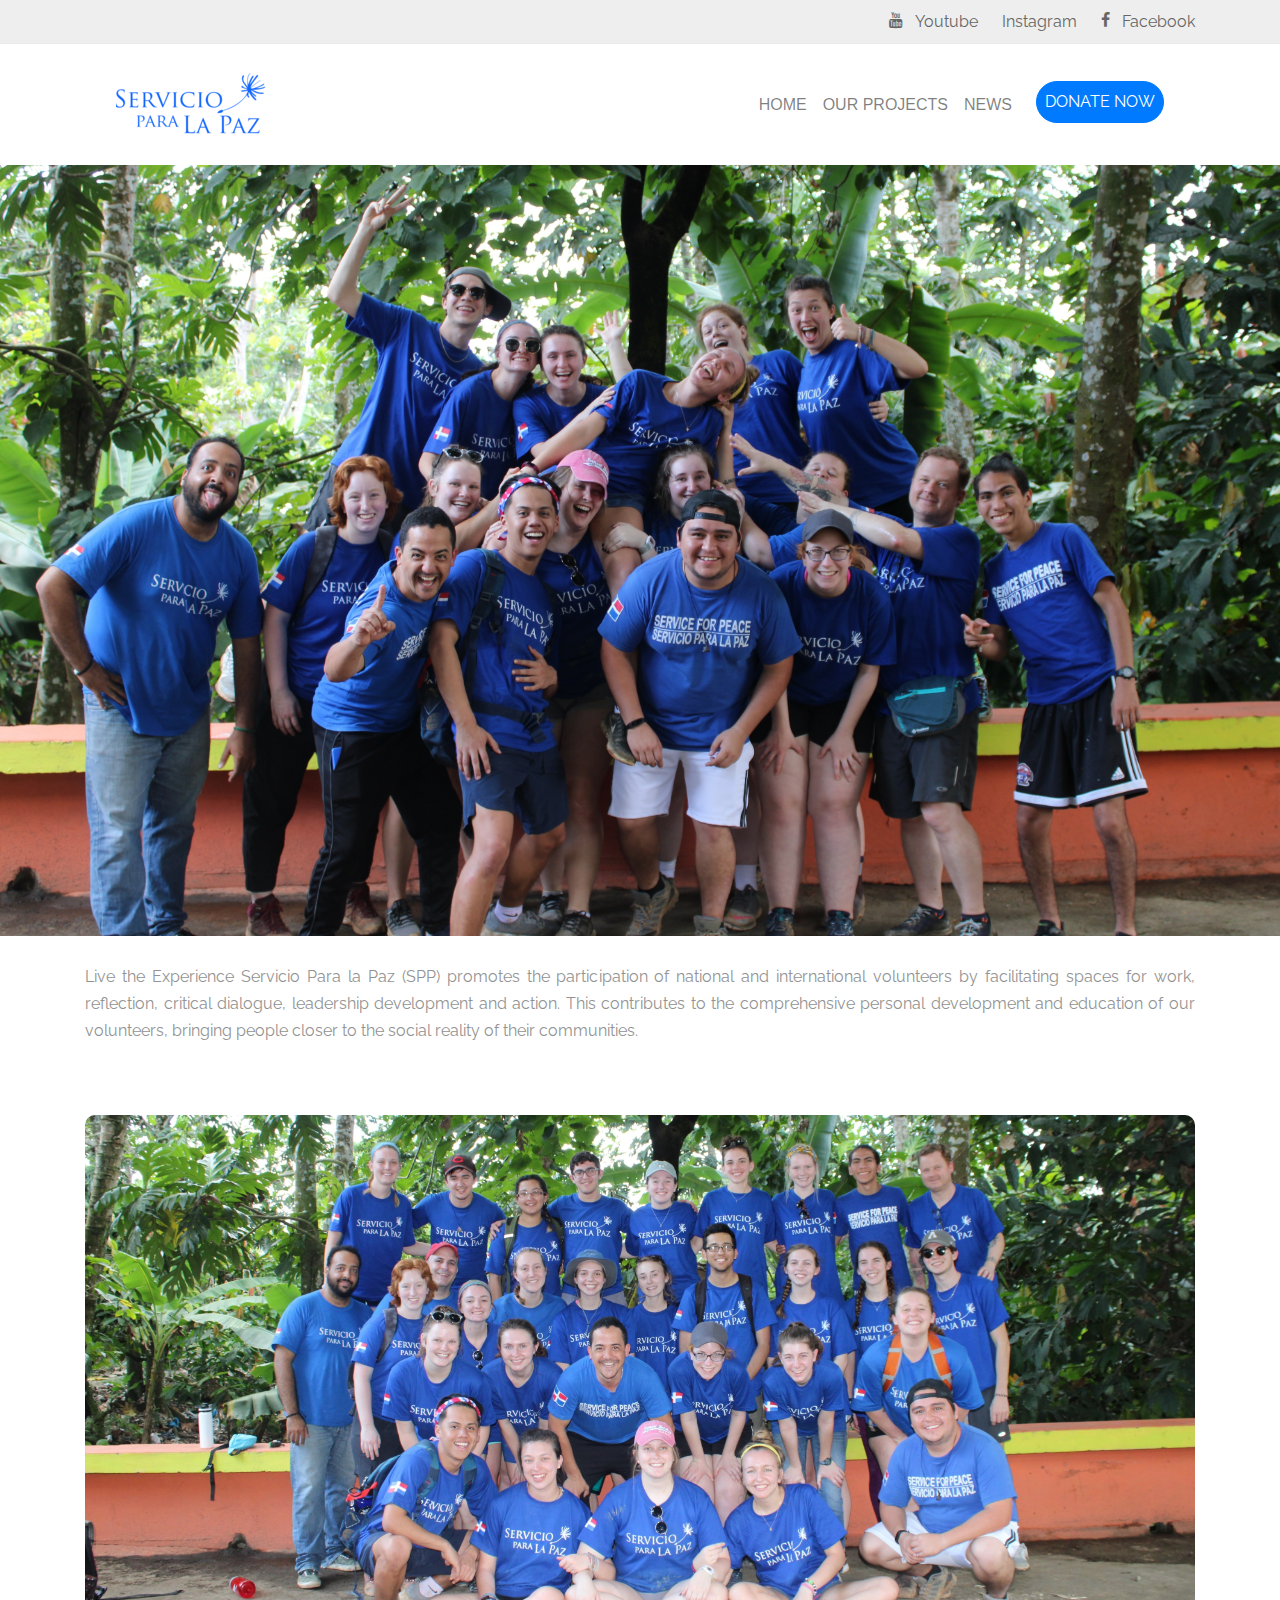
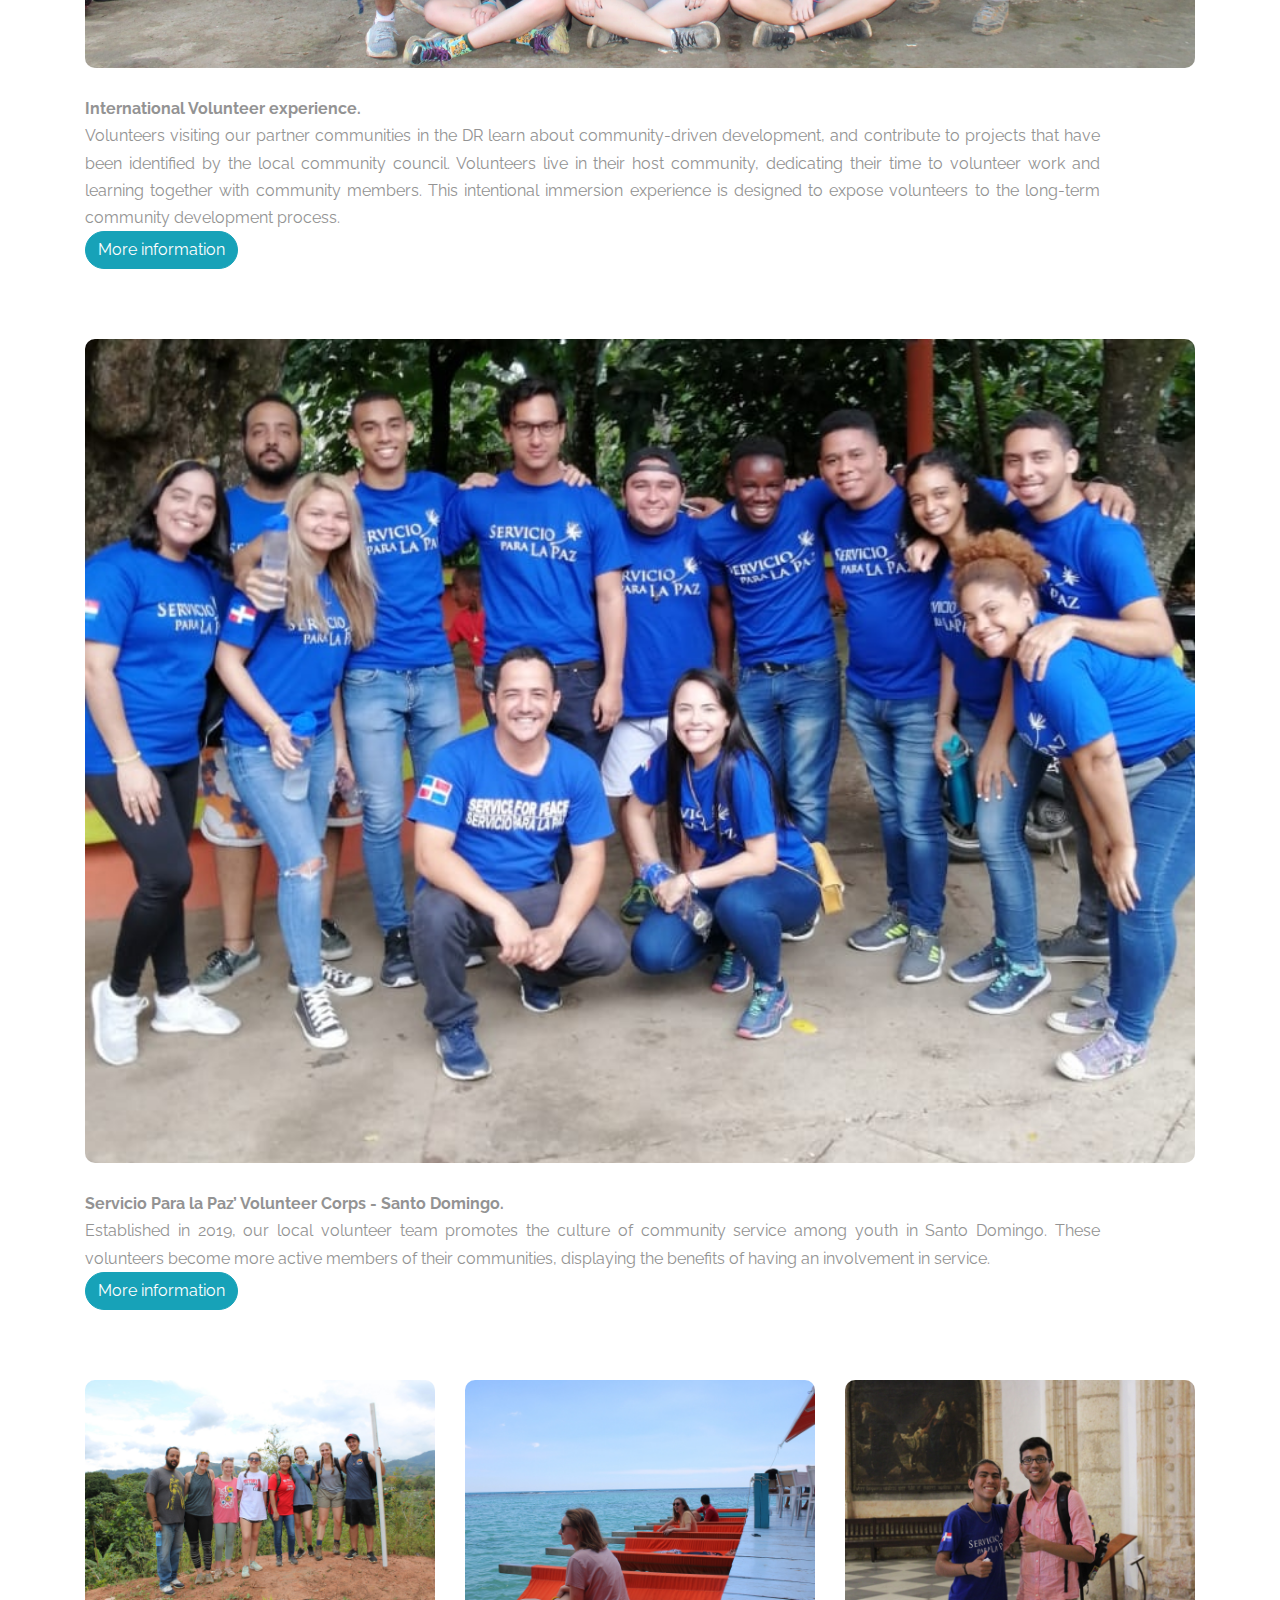
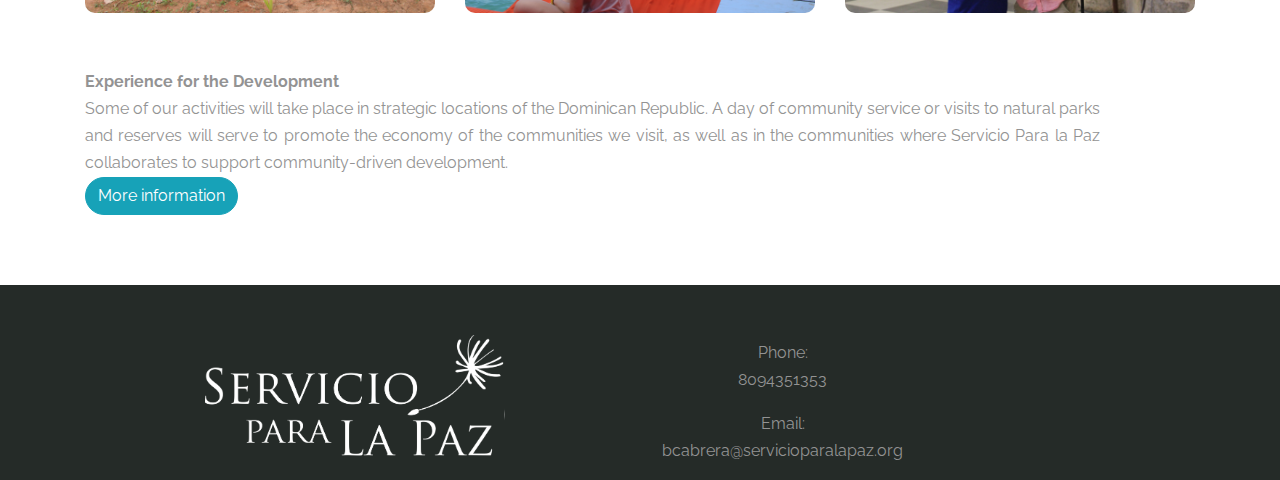
<file: new page/experience.html>
<!doctype html>
<html lang="en">

<head>
    <title>Servicio para la paz</title>
    <meta charset="utf-8">
    <meta name="viewport" content="width=device-width, initial-scale=1, shrink-to-fit=no">
    <link href="https://fonts.googleapis.com/css?family=Raleway:300,400,700&display=swap" rel="stylesheet">
    <link rel="stylesheet" href="fonts/icomoon/style.css">
    <link rel="stylesheet" href="css/bootstrap.min.css">
    <link rel="stylesheet" href="css/jquery.fancybox.min.css">
    <link rel="stylesheet" href="css/owl.carousel.min.css ">
    <link rel="stylesheet" href="css/owl.theme.default.min.css">
    <link rel="stylesheet" href="fonts/flaticon/font/flaticon.css  ">
    <link rel="stylesheet" href="css/aos.css">
    <link rel="stylesheet" href="css/estilos.css ">
    <link rel="stylesheet" href="https://use.fontawesome.com/releases/v5.8.1/css/all.css"
        integrity="sha384-50oBUHEmvpQ+1lW4y57PTFmhCaXp0ML5d60M1M7uH2+nqUivzIebhndOJK28anvf" crossorigin="anonymous">
    <!-- MAIN CSS -->
    <link rel="stylesheet" href="css/style.css">
    <link rel="shortcut icon" href="images/Diente de leon para el buscador.png">
    <script data-ad-client="ca-pub-8762983968640482" async src="https://pagead2.googlesyndication.com/pagead/js/adsbygoogle.js"></script>

</head>

<body data-spy="scroll" data-target=".site-navbar-target" data-offset="300">
    <!--hover header-->
    <div class="site-wrap" id="home-section">
        <div class="site-mobile-menu site-navbar-target">
            <div class="site-mobile-menu-header">
                <div class="site-mobile-menu-close mt-3">
                    <span class="icon-close2 js-menu-toggle"></span>
                </div>
            </div>
            <div class="site-mobile-menu-body"></div>
        </div>
        <div class="top-bar">
            <div class="container">
                <div class="row">
                    <div class="col-12">
                        <div class="float-right">
                            <a href="https://www.youtube.com/channel/UCjRLzrTGHaBLqyPjhEnWk2g" target="_blank"
                                class=""><span class="mr-2  icon-youtube"></span> <span
                                    class="d-none d-md-inline-block">Youtube</span></a>
                            <span class="mx-md-2 d-inline-block"></span>
                            <a href="https://www.instagram.com/spp_rd/?hl=es-la" target="_blank" class=""> <i
                                    class="fab fa-instagram"></i> <span
                                    class="d-none d-md-inline-block">Instagram</span></a>
                            <span class="mx-md-2 d-inline-block"></span>

                            <a href="https://web.facebook.com/SPPRD/?_rdc=1&_rdr" target="_blank" class=""><span
                                    class="mr-2  icon-facebook"></span> <span
                                    class="d-none d-md-inline-block">Facebook</span></a>
                        </div>
                    </div>
                </div>
            </div>
        </div>

        <!--header-->
        <header class="site-navbar  site-navbar-target" role="banner">
            <div class="container">
                <div class="row align-items-center position-relative">
                    <div class="site-logo">
                    </div>
                    <div class="col-12">
                        <nav class="navbar navbar-expand-lg navbar-light " role="navigation">
                            <div class="container">
                                <a class="navbar-brand" href="index.html"><img src="images/logo.png" alt=""></a>
                                <button class="navbar-toggler" type="button" data-toggle="collapse"
                                    data-target="#navbarText" aria-controls="navbarText" aria-expanded="false"
                                    aria-label="Toggle navigation">
                                    <span class="navbar-toggler-icon"></span>
                                </button>
                                <div class="collapse navbar-collapse" id="navbarText">
                                    <ul class="navbar-nav mr-auto">
                                        <li class="nav-item active">
                                            <a class="nav-link" href="#"> <span class="sr-only">(current)</span></a>
                                        </li>
                                        <li class="nav-item">
                                            <a class="nav-link" href="#"></a>
                                        </li>
                                        <li class="nav-item">
                                            <a class="nav-link" href="#"></a>
                                        </li>
                                    </ul>
                                    <section>
                                        <ul class="navbar-nav mr-auto">
                                            <li class="nav-item active">
                                                <a class="nav-link" href="#"> <span class="sr-only">(current)</span></a>
                                            </li>
                                            <li class="nav-item">
                                                <a class="nav-link header-a" href="index.html">HOME</a>
                                            </li>
                                            <li class="nav-item">
                                                <a class="nav-link header-a" href="proyectos.html">OUR PROJECTS</a>
                                            </li>

                                            <li class="nav-item">
                                                <a class="nav-link header-a" href="noticias.html">NEWS
                                                </a>
                                            </li>
                                            <li class="nav-item ">
                                                <a class="nav-link header-a" href="#">
                                                    <script type="text/javascript" defer
                                                        src="//www.123formbuilder.com/embed/5343430.js?type=lightbox"
                                                        data-role="form" data-default-width="650px"
                                                        data-embed-type="lightbox-text-link"
                                                        data-embed-text-link="CONTACT US"></script>
                                                </a>
                                            </li>
                                            <li class="nav-item">
                                                <a class="nav-link btn header-donate btn btn-primary"
                                                    href="donate.html">DONATE
                                                    NOW</a>
                                            </li>
                                        </ul>
                                    </section>
                                </div>
                            </div>
                        </nav>
                    </div>
                    <div class="toggle-button d-inline-block d-lg-none"><a href="#"
                            class="site-menu-toggle py-5 js-menu-toggle text-black"><span
                                class="icon-menu h3"></span></a></div>
                </div>
            </div>
        </header>

        <!--PORTADA-->
        <div class="portad">
            <img src="images/Volunteer Area.JPG.jpg" alt="">
            <div class="container"> <br>
                <p>
                    Live the Experience
                    Servicio Para la Paz (SPP) promotes the participation of national and international volunteers by
                    facilitating spaces for work, reflection, critical dialogue, leadership development and action. This
                    contributes to the comprehensive personal development and education of our volunteers, bringing
                    people closer to the social reality of their communities.
                </p>
            </div>
        </div> <br>

        <!--causas-->
        <br>
        <div class="container">
            <div class="causa">
                <div class="row">

                    <div class="col-md-12 col-ms-6">
                        <div class="contenedor">
                            <img src="images/internacional_volunter.jpg" alt="">
                            <div class="centrado">
                                <br>

                            </div>
                        </div>
                        <br>
                    </div>

                    <div class="col-md-11 col-ms-6">
                        <p>
                            <b>International Volunteer experience.</b> <br>
                            Volunteers visiting our partner communities in the DR learn about community-driven
                            development, and contribute to projects that have been identified by the local community
                            council. Volunteers live in their host community, dedicating their time to volunteer work
                            and learning together with community members. This intentional immersion experience is
                            designed to expose volunteers to the long-term community development process. <br> <a
                                href="mailto:acabrera@servicioparalapaz.org" target="_top" class="btn btn-info">More
                                information</a>
                        </p>
                        <br> <br>
                    </div>
                    <div class="col-md-12 col-ms-6">
                        <div class="contenedor">
                            <img src="images/domnican_volunter.jpg" alt="">
                            <div class="centrado">
                                <br>
                            </div>
                        </div>
                        <br>
                    </div>
                    <div class="col-md-11 col-ms-6">
                        <p>
                            <b>Servicio Para la Paz’ Volunteer Corps - Santo Domingo.</b> <br>
                            Established in 2019, our local volunteer team promotes the culture of community service
                            among youth in Santo Domingo. These volunteers become more active members of their
                            communities, displaying the benefits of having an involvement in service. <br> <a
                                href="mailto:voluntariado.spp@gmail.com" target="_top" class="btn btn-info">More
                                information</a>
                        </p>
                        <br> <br>
                    </div>
                    <div class="col-md-4 col-ms-6">
                        <div class="contenedor">
                            <img src="images/Experience for the Development 01.JPG" alt="">
                            <div class="centrado">
                                <br> <br>
                            </div>
                        </div>
                        <br>
                    </div>
                    <div class="col-md-4 col-ms-6">
                        <div class="contenedor">
                            <img src="images/Experience for the Development 02.JPG" alt="">
                            <div class="centrado"> <br> <br>
                            </div>
                        </div>
                        <br>
                    </div>
                    <div class="col-md-4 col-ms-6">
                        <div class="contenedor">
                            <img src="images/Experience for the Development 03.JPG" alt="">
                            <div class="centrado">
                                <br> <br>

                            </div>
                        </div>
                    </div>
                    <div class="col-md-11 col-ms-6"> <br>
                        <p>
                            <b>Experience for the Development </b> <br>
                            Some of our activities will take place in strategic locations of the Dominican Republic. A
                            day of community service or visits to natural parks and reserves will serve to promote the
                            economy of the communities we visit, as well as in the communities where Servicio Para la
                            Paz collaborates to support community-driven development.
                            <br> <a href="mailto:jmateo@servicioparalapaz.org " target="_top" class="btn btn-info">More
                                information</a>
                        </p>
                    </div>
                </div>
            </div>
        </div>
        <br> <br>

        <!--footer-->
        <footer class="abajo" style="background-color: #252b28;">
            <div class="container">
                <div class="row">
                    <div class="col-md-6 col-sm-6">
                        <h3>
                            <a href="index.html"><img src="images/Logo en blanco.png" alt=""></a>
                        </h3>
                    </div>
                    <div class="col-md-3 col-sm-6">
                        <br> <br>
                        <p>Phone: <br> 8094351353</p>
                        <p>Email: <br> bcabrera@servicioparalapaz.org</p>
                    </div>
                </div>
            </div>
        </footer>
    </div>
    <script src="js/jquery-3.3.1.min.js"></script>
    <script src="js/popper.min.js"></script>
    <script src="js/bootstrap.min.js"></script>
    <script src="js/owl.carousel.min.js "></script>
    <script src="js/jquery.sticky.js"></script>
    <script src="js/jquery.waypoints.min.js"></script>
    <script src="js/jquery.animateNumber.min.js"></script>
    <script src="js/jquery.fancybox.min.js"></script>
    <script src="js/jquery.easing.1.3.js"></script>
    <script src="js/aos.js"></script>
    <script src="js/main.js"></script>
    <script src="js/funciones.js"></script>
</body>

</html>
</file>
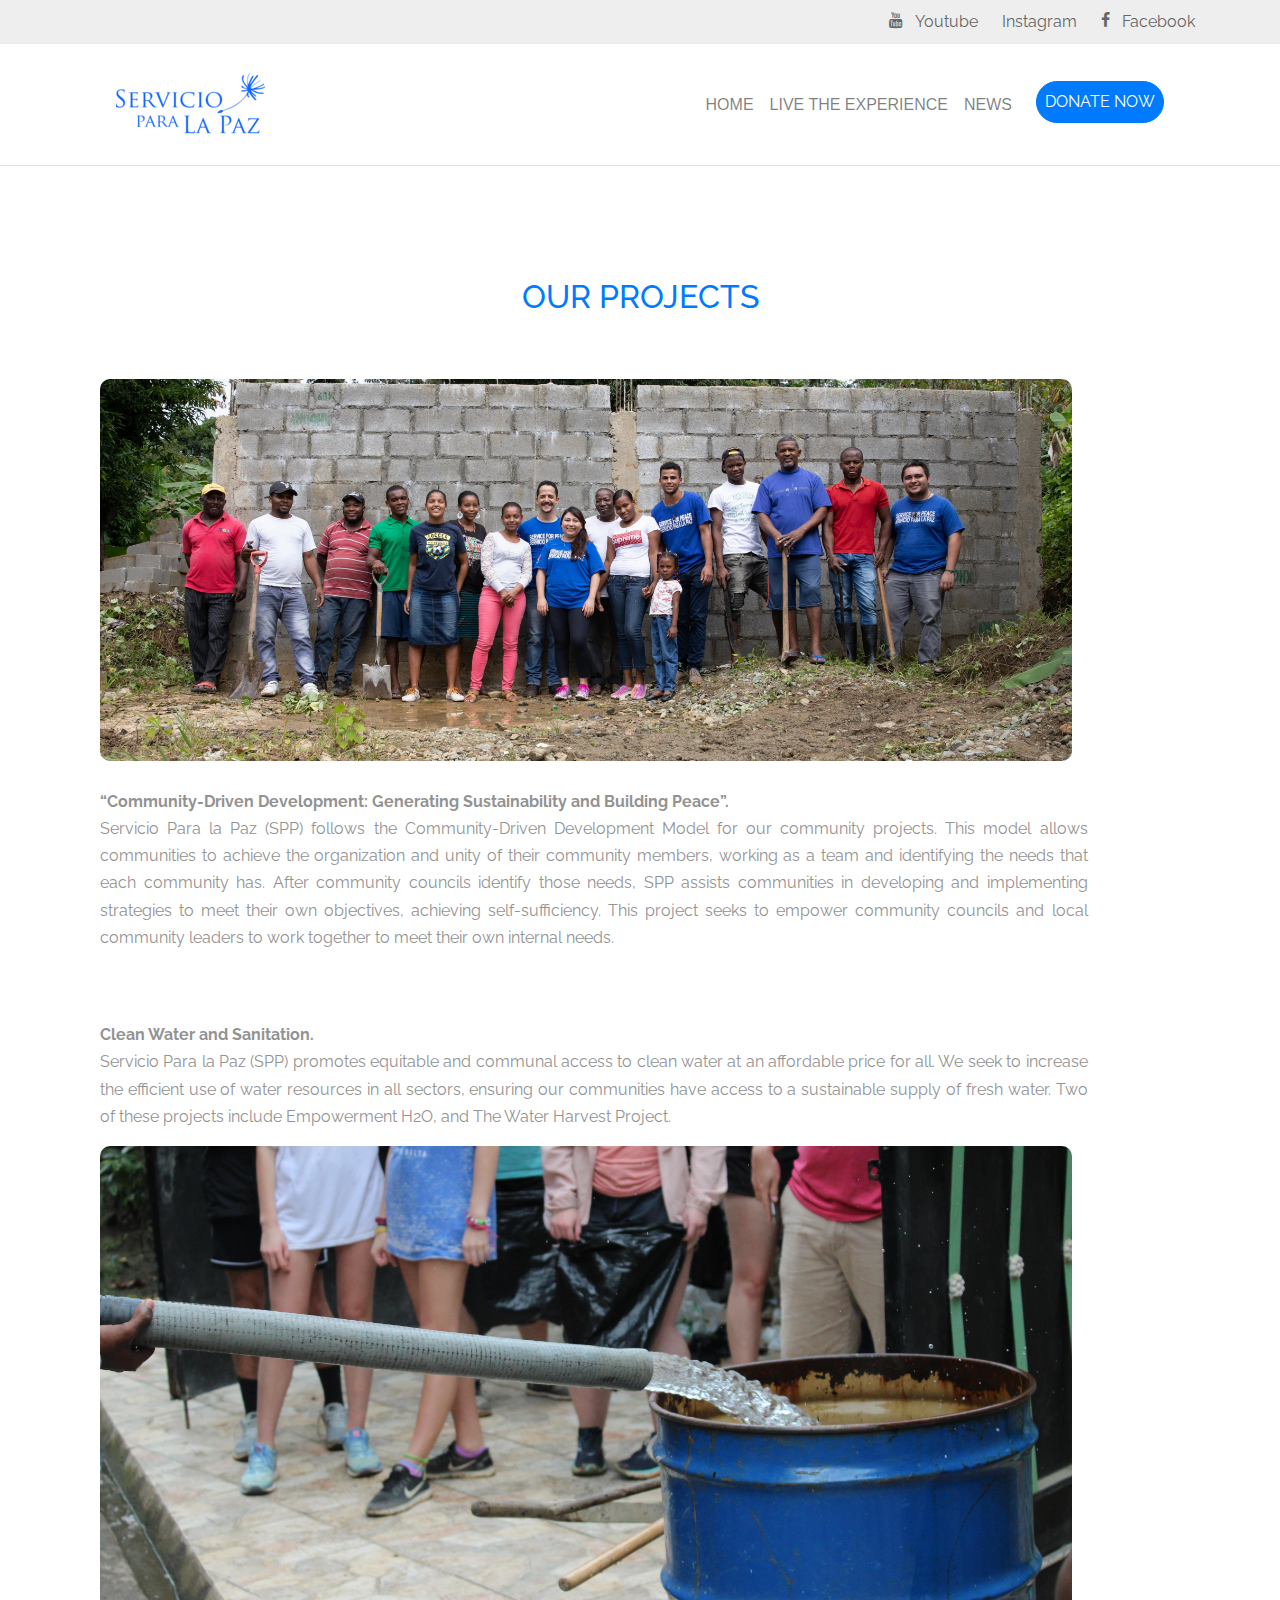
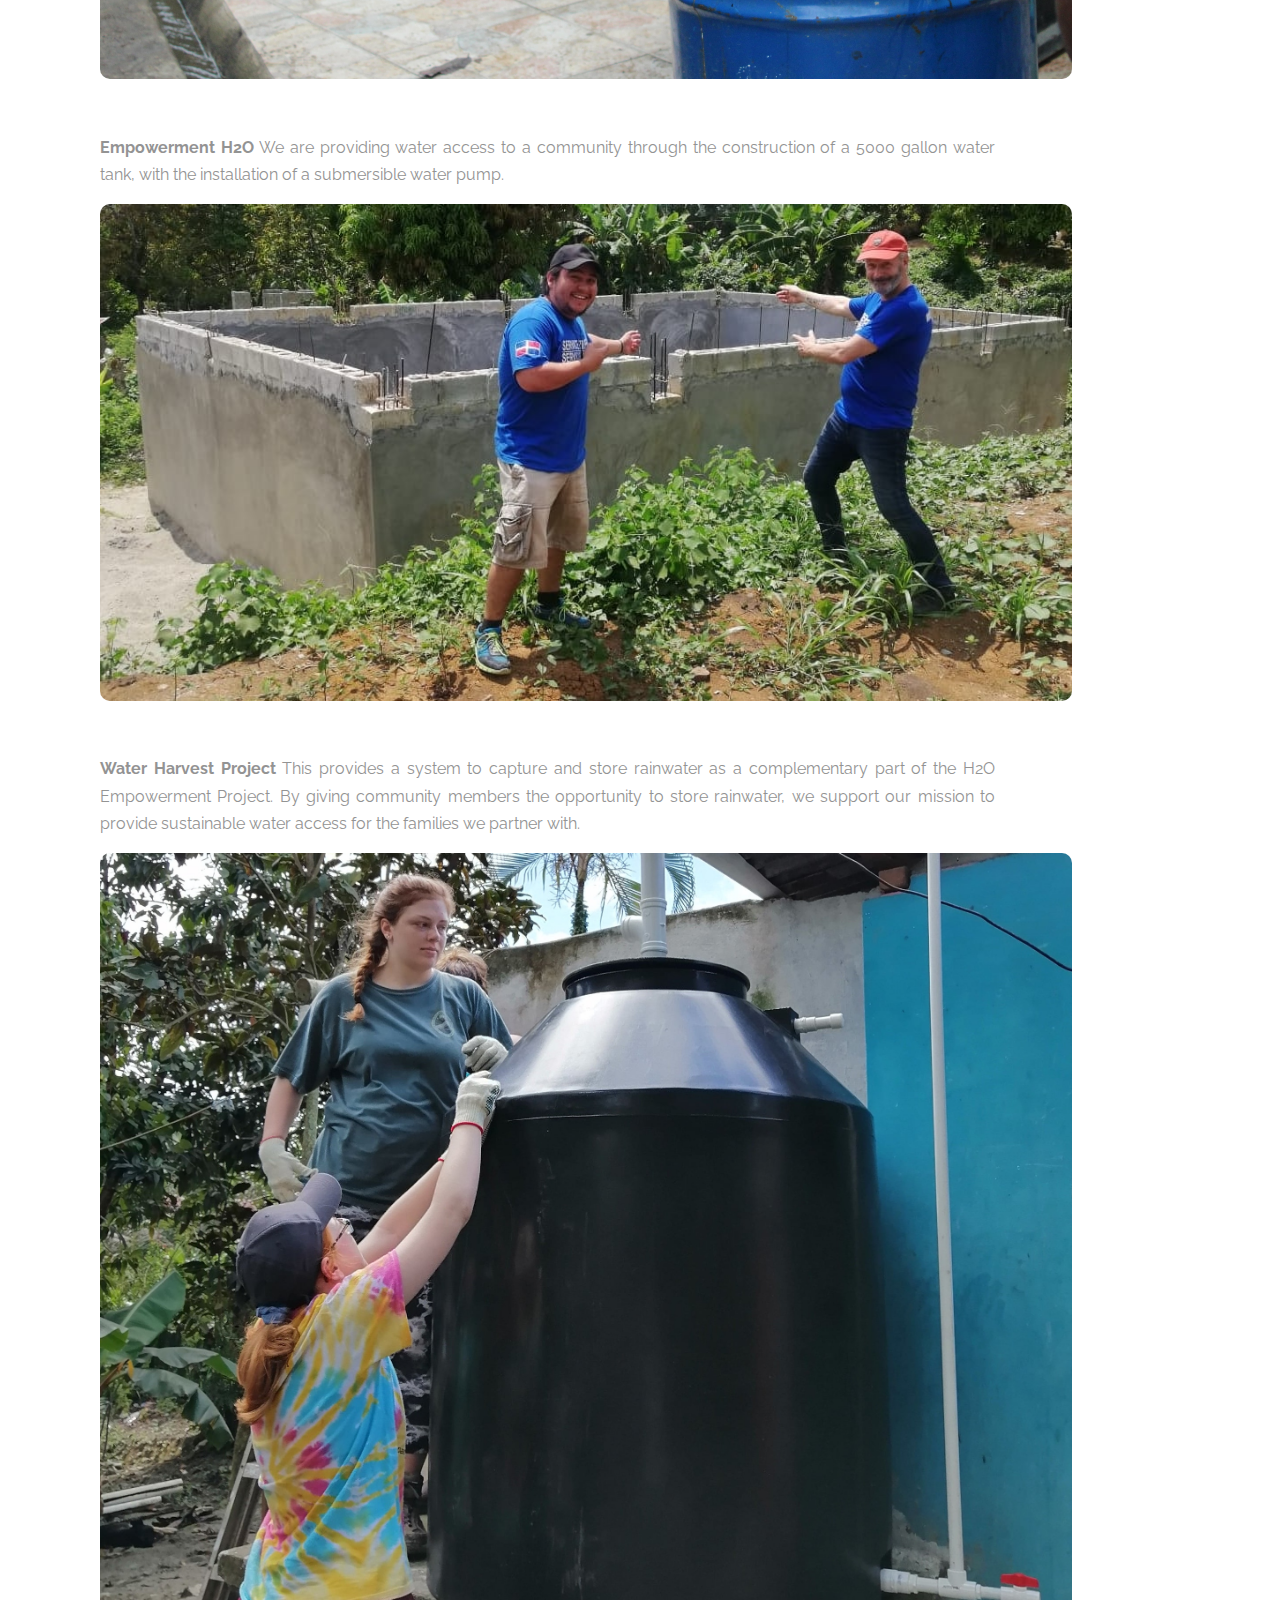
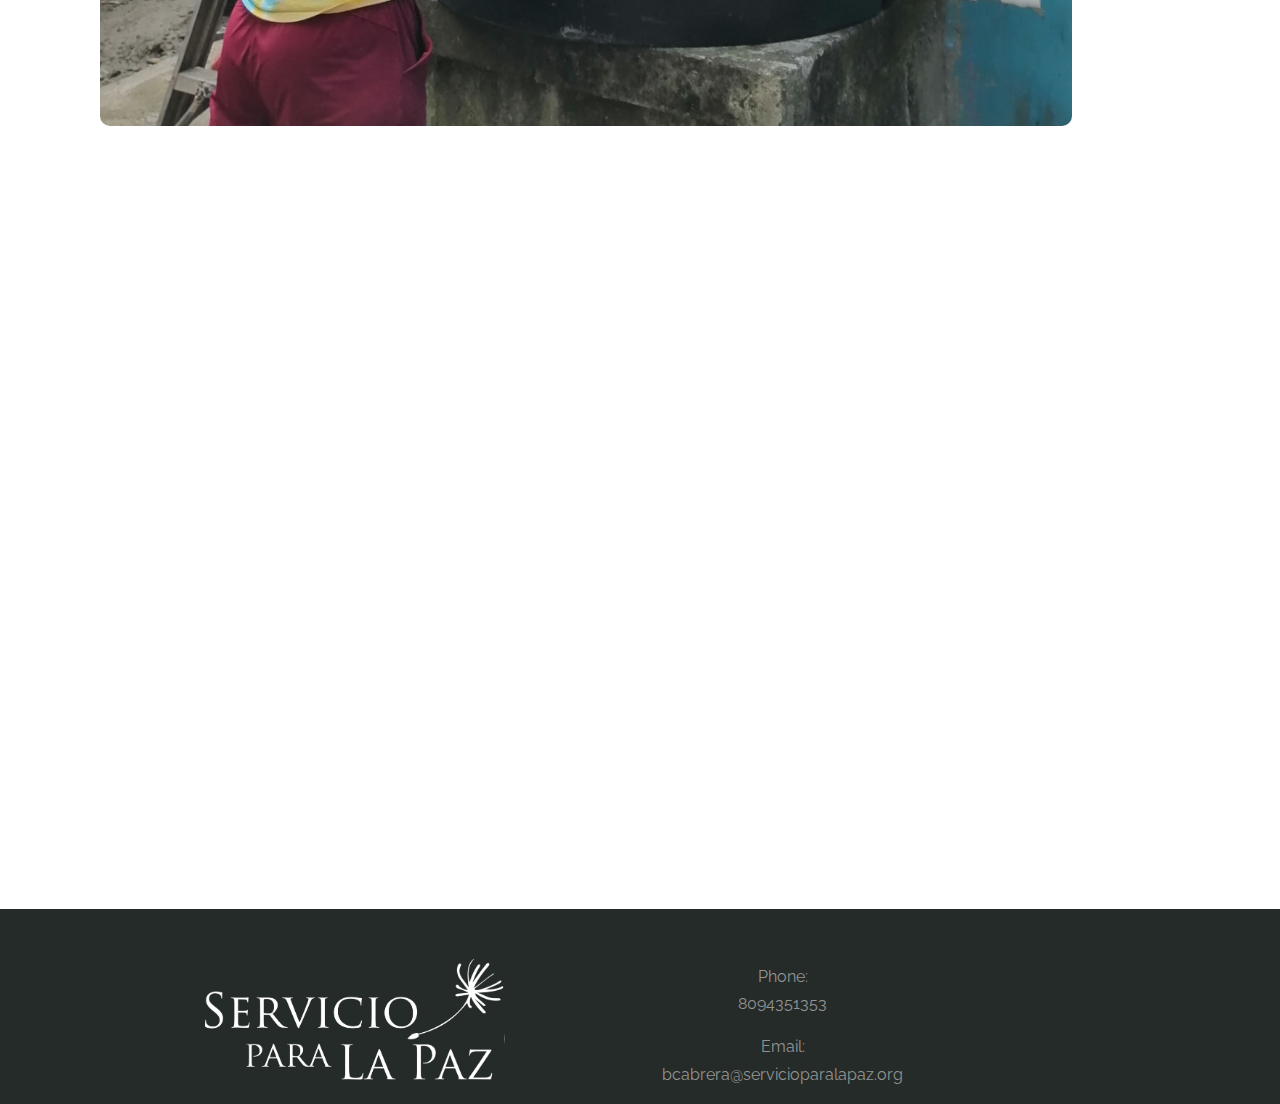
<file: new page/proyectos.html>
<!doctype html>
<html lang="en">

<head>
    <title>Projects</title>
    <meta charset="utf-8">
    <meta name="viewport" content="width=device-width, initial-scale=1, shrink-to-fit=no">
    <link href="https://fonts.googleapis.com/css?family=Raleway:300,400,700&display=swap" rel="stylesheet">
    <link rel="stylesheet" href="fonts/icomoon/style.css">
    <link rel="stylesheet" href="css/bootstrap.min.css">
    <link rel="stylesheet" href="css/jquery.fancybox.min.css">
    <link rel="stylesheet" href="css/owl.carousel.min.css">
    <link rel="stylesheet" href="css/owl.theme.default.min.css">
    <link rel="stylesheet" href="fonts/flaticon/font/flaticon.css">
    <link rel="stylesheet" href="css/aos.css">
    <link rel="stylesheet" href="css/estilos.css">
    <link rel="stylesheet" href="https://use.fontawesome.com/releases/v5.8.1/css/all.css"
        integrity="sha384-50oBUHEmvpQ+1lW4y57PTFmhCaXp0ML5d60M1M7uH2+nqUivzIebhndOJK28anvf" crossorigin="anonymous">
    <!-- MAIN CSS -->
    <link rel="stylesheet" href="css/style.css">
    <link rel="shortcut icon" href="images/Diente de leon para el buscador.png">
    <script data-ad-client="ca-pub-8762983968640482" async src="https://pagead2.googlesyndication.com/pagead/js/adsbygoogle.js"></script>
    
</head>

<body data-spy="scroll" data-target=".site-navbar-target" data-offset="300">
    <!--hover header-->
    <div class="site-wrap" id="home-section">
        <div class="site-mobile-menu site-navbar-target">
            <div class="site-mobile-menu-header">
                <div class="site-mobile-menu-close mt-3">
                    <span class="icon-close2 js-menu-toggle"></span>
                </div>
            </div>
            <div class="site-mobile-menu-body"></div>
        </div>
        <div class="top-bar">
            <div class="container">
                <div class="row">
                    <div class="col-12">
                        <div class="float-right">
                            <a href="https://www.youtube.com/channel/UCjRLzrTGHaBLqyPjhEnWk2g" target="_blank"
                                class=""><span class="mr-2  icon-youtube"></span> <span
                                    class="d-none d-md-inline-block">Youtube</span></a>
                            <span class="mx-md-2 d-inline-block"></span>


                            <a href="https://www.instagram.com/spp_rd/?hl=es-la" target="_blank" class=""> <i
                                    class="fab fa-instagram"></i> </span> <span
                                    class="d-none d-md-inline-block">Instagram</span></a>


                            <span class="mx-md-2 d-inline-block"></span>
                            <a href="https://web.facebook.com/SPPRD/?_rdc=1&_rdr" target="_blank" class=""><span
                                    class="mr-2  icon-facebook"></span> <span
                                    class="d-none d-md-inline-block">Facebook</span></a>
                        </div>
                    </div>
                </div>
            </div>
        </div>

        <!--header-->
        <header class="site-navbar  site-navbar-target" role="banner">
            <div class="container">
                <div class="row align-items-center position-relative">
                    <div class="site-logo">
                    </div>
                    <div class="col-12">
                        <nav class="navbar navbar-expand-lg navbar-light " role="navigation">
                            <div class="container">
                                <a class="navbar-brand" href="index.html"><img src="images/logo.png" alt=""></a>
                                <button class="navbar-toggler" type="button" data-toggle="collapse"
                                    data-target="#navbarText" aria-controls="navbarText" aria-expanded="false"
                                    aria-label="Toggle navigation">
                                    <span class="navbar-toggler-icon"></span>
                                </button>
                                <div class="collapse navbar-collapse" id="navbarText">
                                    <ul class="navbar-nav mr-auto">
                                        <li class="nav-item active">
                                            <a class="nav-link" href="#"> <span class="sr-only">(current)</span></a>
                                        </li>
                                        <li class="nav-item">
                                            <a class="nav-link" href="#"></a>
                                        </li>
                                        <li class="nav-item">
                                            <a class="nav-link" href="#"></a>
                                        </li>
                                    </ul>
                                    <section>
                                        <ul class="navbar-nav mr-auto">
                                            <li class="nav-item active">
                                                <a class="nav-link" href="#"> <span class="sr-only">(current)</span></a>
                                            </li>
                                            <li class="nav-item">
                                                <a class="nav-link header-a" href="index.html">HOME</a>
                                            </li>
                                            <li class="nav-item">
                                                <a class="nav-link header-a" href="experience.html">LIVE THE
                                                    EXPERIENCE</a>
                                            </li>
                                            <li class="nav-item">
                                                <a class="nav-link header-a" href="noticias.html">NEWS
                                                </a>
                                            </li>
                                            <li class="nav-item ">
                                                <a class="nav-link header-a" href="#">
                                                    <script type="text/javascript" defer
                                                        src="//www.123formbuilder.com/embed/5343430.js?type=lightbox"
                                                        data-role="form" data-default-width="650px"
                                                        data-embed-type="lightbox-text-link"
                                                        data-embed-text-link="CONTACT US"></script>
                                                </a>
                                            </li>
                                            <li class="nav-item">
                                                <a class="nav-link btn header-donate btn btn-primary"
                                                    href="donate.html">DONATE
                                                    NOW</a>
                                            </li>
                                        </ul>
                                    </section>
                                </div>
                            </div>
                        </nav>
                    </div>
                    <div class="toggle-button d-inline-block d-lg-none"><a href="#"
                            class="site-menu-toggle py-5 js-menu-toggle text-black"><span
                                class="icon-menu h3"></span></a></div>
                </div>
            </div>
        </header>

        <!--about us-->
        <div class="block__73694 site-section border-top" id="why-us-section">
            <div class="container">
                <h2 class="about-h2">Our Projects</h2>
                <br> <br>
                <div class="container about">
                    <div class="row">
                        <div class="col-md-12 col-sm-6">
                            <img src="images/comunity_dev.jpg" alt="">
                        </div>
                        <div class="col-md-11 col-sm-6">
                            <br>
                            <p> <b>“Community-Driven Development: Generating Sustainability and Building Peace”. </b>
                                <br> 
                                Servicio Para la Paz (SPP) follows the Community-Driven Development Model for our  
                                community projects. This model allows communities to achieve the organization and                                  
                                unity of their community members, working as a team and identifying the needs that         
                                each community has. After community councils identify those needs, SPP assists  
                                communities in developing and implementing strategies to meet their own objectives, 
                                achieving     self-sufficiency. This project seeks to empower community councils and 
                                local community   leaders to work together to meet their own internal needs.
                              
                              
                            </p>
                        </div>
                    </div>
                    <br>
                </div>
                <div class="container about">
                    <div class="row">
                        <div class="col-md-11 col-sm-6">
                            <br>
                            <p><b> Clean Water and Sanitation. </b> <br> Servicio Para la Paz (SPP) promotes equitable
                                and communal access to clean water at an affordable price for all. We seek to increase
                                the efficient use of water resources in all sectors, ensuring our communities have
                                access to a sustainable supply of fresh water. Two of these projects include Empowerment
                                H2O, and The Water Harvest Project.
                            </p>
                        </div>

                        <div class="col-md-12 col-sm-6">
                            <img src="images/water_project.jpg" alt="">
                        </div>

                        <div class="col-md-10">
                            <br> <br>
                            <p> <b> Empowerment H2O</b> We are providing water access to a community through the
                                construction of a 5000 gallon water tank, with the installation of a submersible water
                                pump.
                            </p>
                        </div>

                        <div class="col-md-12 col-sm-6">

                            <img src="images/Eh2o-min.jpg" alt="">
                        </div>

                        <div class="col-md-10 col-sm-6">
                            <br> <br>
                            <p> <b> Water Harvest Project </b> This provides a system to capture and store rainwater as
                                a complementary part of the H2O Empowerment Project. By giving community members the
                                opportunity to store rainwater, we support our mission to provide sustainable water
                                access for the families we partner with.
                            </p>
                        </div>
                        <div class="col-md-12 col-sm-6">
                            <img src="images/water harvesting-min.jpg" alt="">
                        </div>
                    </div>
                    <br>
                </div>
            </div>
        </div>

        <!--Galeria-->
        <div class="site-section bg-light block-13 galeria" id="testimonials-section" data-aos="fade">
            <div class="container">
                <div class="text-center mb-5">
                    <div class="block-heading-1">
                        <h2>Activities Gallery </h2>
                    </div>
                </div>
                <div class="owl-carousel nonloop-block-13">
                    <div>
                        <div class="block-testimony-1 text-center">
                            <img src="images/gal3-min.JPG" alt="">
                        </div>
                    </div>
                    <div>
                        <div class="block-testimony-1 text-center">
                            <img src="images/gal2-min.JPG" alt="">
                        </div>
                    </div>
                    <div>
                        <div class="block-testimony-1 text-center">
                            <img src="images/gal1-min.JPG" alt="">
                        </div>
                    </div>
                    <div>
                        <div class="block-testimony-1 text-center">
                            <img src="images/gal4-min.JPG" alt="">
                        </div>
                    </div>
                    <div>
                        <div class="block-testimony-1 text-center">
                            <img src="images/gal5-min.JPG" alt="">
                        </div>
                    </div>
                    <div>
                        <div class="block-testimony-1 text-center">
                            <img src="images/gal6-min.JPG" alt="">
                        </div>
                    </div>
                    <div>
                        <div class="block-testimony-1 text-center">
                            <img src="images/gal7-min.JPG" alt="">
                        </div>
                    </div>
                    <div>
                        <div class="block-testimony-1 text-center">
                            <img src="images/gal8-min.JPG" alt="">
                        </div>
                    </div>
                    <div>
                        <div class="block-testimony-1 text-center">
                            <img src="images/gal13-min.JPG" alt="">
                        </div>
                    </div>
                    <div>
                        <div class="block-testimony-1 text-center">
                            <img src="images/gal12-min.JPG " alt="">
                        </div>
                    </div>
                    <div>
                        <div class="block-testimony-1 text-center">
                            <img src="images/gal14-min.JPG" alt="">
                        </div>
                    </div>
                </div>
            </div>
        </div>

        <!--footer-->
        <footer class="abajo" style="background-color: #252b28;">
            <div class="container">
                <div class="row">
                    <div class="col-md-6 col-sm-6">
                        <h3>
                            <a href="index.html"><img src="images/Logo en blanco.png" alt=""></a>
                        </h3>
                    </div>
                    <div class="col-md-3 col-sm-6">
                        <br> <br>
                        <p>Phone: <br> 8094351353</p>
                        <p>Email: <br> bcabrera@servicioparalapaz.org</p>
                    </div>
                </div>
            </div>
        </footer>

        <script src="js/jquery-3.3.1.min.js"></script>
        <script src="js/popper.min.js"></script>
        <script src="js/bootstrap.min.js"></script>
        <script src="js/owl.carousel.min.js"></script>
        <script src="js/jquery.sticky.js"></script>
        <script src="js/jquery.waypoints.min.js"></script>
        <script src="js/jquery.animateNumber.min.js"></script>
        <script src="js/jquery.fancybox.min.js"></script>
        <script src="js/jquery.easing.1.3.js"></script>
        <script src="js/aos.js"></script>
        <script src="js/main.js"></script>
        <script src="js/funciones.js"></script>
</body>

</html>
</file>
<file: cv/css/estilos.css>
*{
    padding: 0px;
    margin: 0px;
}
body{
    font-family:Arial, Helvetica, sans-serif;
}


header{
    background-color: cornflowerblue;
    text-align: center;
    padding-top: 25px;
}

header p {
    display: inline-block;
    color: white;
    font-weight:bold;
}


header h1 {
    display: inline-block;
    color: white;
    font-weight:bold;
    padding-bottom: 30px;
}

.header-parrafo1{
    width: 400px;
    height: 35px;
}

.cv{
    background-color: #d5f1f3;
    padding: 10px;

   
}

.cv p{
    text-align: center;
}

.educacion{
    width: 70%;
    margin-left: 15%;    
}
.educacion img{
    width: 250px;
    border-radius: 10px;
    float: right;
    margin-top: 50px;
    margin-right: 10%;
}
.educacion h3{
    font-size: 28px;
    font-weight: 700;
    padding-top: 50px;
}

.datos-listas dl dt {
    font-size: 18px;
    text-transform: uppercase;
    margin-bottom: 10px;
    margin-top: 15px;
}

.datos-listas dl dd{
    padding-left: 25px;
}
.datos-listas ul{
    margin-left: 30px;
}

.datos-listas-dd{
   padding-bottom: 10px;
   padding-left: 30px;
  
}
</file>
<file: new page/fonts/icomoon/style.css>
@font-face {
  font-family: 'icomoon';
  src:  url('fonts/icomoon.eot?10si43');
  src:  url('fonts/icomoon.eot?10si43#iefix') format('embedded-opentype'),
    url('fonts/icomoon.ttf?10si43') format('truetype'),
    url('fonts/icomoon.woff?10si43') format('woff'),
    url('fonts/icomoon.svg?10si43#icomoon') format('svg');
  font-weight: normal;
  font-style: normal;
}

[class^="icon-"], [class*=" icon-"] {
  /* use !important to prevent issues with browser extensions that change fonts */
  font-family: 'icomoon' !important;
  speak: none;
  font-style: normal;
  font-weight: normal;
  font-variant: normal;
  text-transform: none;
  line-height: 1;

  /* Better Font Rendering =========== */
  -webkit-font-smoothing: antialiased;
  -moz-osx-font-smoothing: grayscale;
}

.icon-heart:before {
  content: "\f004";
}


.icon-facebook:before {
  content: "\f09a";
}

.icon-youtube:before {
  content: "\f167";
}
</file>
<file: new page/fonts/flaticon/font/flaticon.css>
/*
  	Flaticon icon font: Flaticon
  	Creation date: 06/05/2019 12:06
  	*/

@font-face {
  font-family: "Flaticon";
  src: url("./Flaticon.eot");
  src: url("./Flaticon.eot?#iefix") format("embedded-opentype"),
       url("./Flaticon.woff2") format("woff2"),
       url("./Flaticon.woff") format("woff"),
       url("./Flaticon.ttf") format("truetype"),
       url("./Flaticon.svg#Flaticon") format("svg");
  font-weight: normal;
  font-style: normal;
}

@media screen and (-webkit-min-device-pixel-ratio:0) {
  @font-face {
    font-family: "Flaticon";
    src: url("./Flaticon.svg#Flaticon") format("svg");
  }
}

[class^="flaticon-"]:before, [class*=" flaticon-"]:before,
[class^="flaticon-"]:after, [class*=" flaticon-"]:after {   
  font-family: Flaticon;
        font-weight: normal;
  font-variant: normal;
  text-transform: none;
  line-height: 1;

  /* Better Font Rendering =========== */
  -webkit-font-smoothing: antialiased;
  -moz-osx-font-smoothing: grayscale;
}

.flaticon-airplane:before { content: "\f100"; }
.flaticon-add:before { content: "\f101"; }
.flaticon-ferry:before { content: "\f102"; }
.flaticon-box:before { content: "\f103"; }
.flaticon-lorry:before { content: "\f104"; }
.flaticon-warehouse:before { content: "\f105"; }
</file>
<file: new page/css/estilos.css>
p{
    text-align: justify;
}

.header-a {
    text-decoration: none;
    color: black;
    padding: 20px;
    font-family: 'Roboto Condensed', sans-serif;
}

.header-donate {
    margin-top: 10px;
    color: white !important;
    border-radius: 50px;
}


.header-a:hover {
    background-color: #91C8FF;
    border-radius: 50px;
    padding: 5px;
}
.contacto{
    padding-top: 20px;
    padding-right: 10px;
    color: black !important;
}



img {
    width: 100%;
    height: auto;
}

h2 {
    text-align: center;
}

.causas {
    width: 90%;
    padding-left: 5%;
}

.causas img {
    width: 100%;
    height: auto;
    border-radius: 10px;
   
}
.causa img {
    width: 100%;
    height: auto;
    border-radius: 10px;
}
.causa a{
    border-radius: 50px;
}

.causas a {
    border-radius: 50px;
}

.causas h2 {
    color: #ffffff;
}

contenedor {
    position: relative;
    display: inline-block;
    text-align: center;
}

.texto-encima {
    position: absolute;
    top: 10px;
    left: 10px;
}

.centrado {
    position: absolute;
    top: 50%;
    left: 50%;
    transform: translate(-50%, -50%);
}

.about-h2 {
    color: #007bff;
}

.about img {
    border-radius: 10px;
    width: 90%;
}

.contenedor-galeria {
    width: 90%;
}

.galeria {
    background-color: gray;
    padding-top: 25px;
    height: auto;
}

.galeria img {
    border-radius: 10px;
}

.abajo{
    background-color: #252b28;
}

footer p{
    text-align: center;
}
footer h3{
    text-align:center;
}
footer h3{
    text-align: center;
}

footer img {
 padding-top: 50px;

    width: 300px;
    height: auto;
    
}

video{
    width: 100%;
    height: auto;
    border-radius: 5px;
}

.donate{
  background-color: #007bff;
  padding: 0px;
  border-radius: 50px;
}

.site-section{
    text-align:left;
}

.parrafo{
    text-align: center;
    
}
</file>
<file: new page/css/style.css>
/* Base */

.font-size-10 {
    font-size: 10px;
}

.font-size-11 {
    font-size: 11px;
}

.font-size-12 {
    font-size: 12px;
}

.font-size-13 {
    font-size: 13px;
}

.font-size-14 {
    font-size: 14px;
}

.font-size-15 {
    font-size: 15px;
}

.font-size-16 {
    font-size: 16px;
}

.font-size-17 {
    font-size: 17px;
}

.font-size-18 {
    font-size: 18px;
}

.font-size-19 {
    font-size: 19px;
}

.font-size-20 {
    font-size: 20px;
}

.font-size-21 {
    font-size: 21px;
}

.font-size-22 {
    font-size: 22px;
}

.font-size-23 {
    font-size: 23px;
}

.font-size-24 {
    font-size: 24px;
}

.font-size-25 {
    font-size: 25px;
}

.font-size-26 {
    font-size: 26px;
}

.font-size-27 {
    font-size: 27px;
}

.font-size-28 {
    font-size: 28px;
}

.font-size-29 {
    font-size: 29px;
}

.font-size-30 {
    font-size: 30px;
}

.font-gray-1 {
    color: #f7f7f7;
}

.font-gray-2 {
    color: #e9e9e9;
}

.font-gray-3 {
    color: #d9d9d9;
}

.font-gray-4 {
    color: #c9c9c9;
}

.font-gray-5,
.block-heading-1 span {
    color: #b8b8b8;
}

.font-gray-6 {
    color: #a8a8a8;
}

.font-gray-7,
body {
    color: #939393;
}

.font-gray-8 {
    color: #7b7b7b;
}

.font-gray-9 {
    color: #636363 #4d4d4d;
}

.font-gray-10 {
    color: #353535;
}

.border-gray-1 {
    border-color: #f7f7f7;
}

.border-gray-2 {
    border-color: #e9e9e9;
}

.border-gray-3 {
    border-color: #d9d9d9;
}

.border-gray-4 {
    border-color: #c9c9c9;
}

.border-gray-5 {
    border-color: #b8b8b8;
}

.border-gray-6 {
    border-color: #a8a8a8;
}

.border-gray-7 {
    border-color: #939393;
}

.border-gray-8 {
    border-color: #7b7b7b;
}

.border-gray-9 {
    border-color: #636363 #4d4d4d;
}

.border-gray-10 {
    border-color: #353535;
}

.bg-gray-1 {
    border-color: #f7f7f7;
}

.bg-gray-2 {
    border-color: #e9e9e9;
}

.bg-gray-3 {
    border-color: #d9d9d9;
}

.bg-gray-4 {
    border-color: #c9c9c9;
}

.bg-gray-5 {
    border-color: #b8b8b8;
}

.bg-gray-6 {
    border-color: #a8a8a8;
}

.bg-gray-7 {
    border-color: #939393;
}

.bg-gray-8 {
    border-color: #7b7b7b;
}

.bg-gray-9 {
    border-color: #636363 #4d4d4d;
}

.bg-gray-10 {
    border-color: #353535;
}

.letter-spacing-1 {
    letter-spacing: 0.1em;
}

.letter-spacing-2 {
    letter-spacing: 0.2em;
}

.border-w-1 {
    border-width: 1px;
}

.border-w-2 {
    border-width: 2px;
}

.border-w-3 {
    border-width: 3px;
}

.border-w-4 {
    border-width: 4px;
}

.border-w-5 {
    border-width: 5px;
}

.primary-black--hover {
    background: #007bff;
    color: #fff;
}

.primary-black--hover:hover {
    background: #000;
    color: #fff;
}

.primary-dark--hover {
    background: #007bff;
    color: #fff;
}

.primary-dark--hover:hover {
    background: gray;
    color: #fff;
}

.primary-primary-outline--hover {
    background: #007bff;
    color: #fff;
}

.primary-primary-outline--hover:hover {
    border-color: #007bff;
    background: transparent;
}

.primary-outline-primary--hover {
    background: transparent;
    border-color: #007bff;
}

.primary-outline-primary--hover:hover {
    color: #fff;
    background: #007bff;
}

html {
    overflow-x: hidden;
}

body {
    line-height: 1.7;
    font-weight: 400;
    font-size: 1rem;
}

body:before {
    position: absolute;
    content: "";
    left: 0;
    right: 0;
    bottom: 0;
    top: 0;
    background: rgba(0, 0, 0, 0.3);
    -webkit-transition: .3s all ease;
    -o-transition: .3s all ease;
    transition: .3s all ease;
    opacity: 0;
    visibility: hidden;
    z-index: 399;
}

body.offcanvas-menu {
    position: relative;
}

body.offcanvas-menu:before {
    opacity: 1;
    visibility: visible;
}

::-moz-selection {
    background: #000;
    color: #fff;
}

::selection {
    background: #000;
    color: #fff;
}

a {
    -webkit-transition: .3s all ease;
    -o-transition: .3s all ease;
    transition: .3s all ease;
}

a:hover {
    text-decoration: none;
}

h1,
h2,
h3,
h4,
h5,
.h1,
.h2,
.h3,
.h4,
.h5 {
    font-family: "Raleway", sans-serif;
    text-transform: uppercase;
}

.border-2 {
    border-width: 2px;
}

.text-black {
    color: #000 !important;
}

.bg-black {
    background: #000 !important;
}

.color-black-opacity-5 {
    color: rgba(0, 0, 0, 0.5);
}

.color-white-opacity-5 {
    color: rgba(255, 255, 255, 0.5);
}

.btn.btn-outline-white {
    border-color: #fff;
    background: transparent;
    color: #fff;
}

.btn.btn-outline-white:hover {
    background: #fff;
    border-color: #fff;
    color: #000;
}

.line-height-1 {
    line-height: 1 !important;
}

.bg-black {
    background: #000;
}

.form-control {
    height: 55px;
    background: #fff !important;
    font-family: "Raleway", -apple-system, BlinkMacSystemFont, "Segoe UI", Roboto, "Helvetica Neue", Arial, "Noto Sans", sans-serif, "Apple Color Emoji", "Segoe UI Emoji", "Segoe UI Symbol", "Noto Color Emoji";
}

.form-control:active,
.form-control:focus {
    border-color: #007bff;
}

.form-control:hover,
.form-control:active,
.form-control:focus {
    -webkit-box-shadow: none !important;
    box-shadow: none !important;
}

.site-section {
    padding: 2.5em 0;
}

@media (min-width: 768px) {
    .site-section {
        padding: 5em 0;
    }
}

.site-section.site-section-sm {
    padding: 4em 0;
}

.site-footer {
    padding: 4em 0;
    background: #333333;
}

@media (min-width: 768px) {
    .site-footer {
        padding: 8em 0;
    }
}

.site-footer .border-top {
    border-top: 1px solid rgba(255, 255, 255, 0.1) !important;
}

.site-footer p {
    color: #fff;
}

.site-footer h2,
.site-footer h3,
.site-footer h4,
.site-footer h5 {
    color: #fff;
}

.site-footer a {
    color: rgba(255, 255, 255, 0.5);
}

.site-footer a:hover {
    color: white;
}

.site-footer ul li {
    margin-bottom: 10px;
}

.site-footer .footer-heading {
    font-size: 16px;
    color: #fff;
}

.bg-text-line {
    display: inline;
    background: #000;
    -webkit-box-shadow: 20px 0 0 #000, -20px 0 0 #000;
    box-shadow: 20px 0 0 #000, -20px 0 0 #000;
}

.text-white-opacity-05 {
    color: rgba(255, 255, 255, 0.5);
}

.text-black-opacity-05 {
    color: rgba(0, 0, 0, 0.5);
}

.hover-bg-enlarge {
    overflow: hidden;
    position: relative;
}

@media (max-width: 991.98px) {
    .hover-bg-enlarge {
        height: auto !important;
    }
}

.hover-bg-enlarge>div {
    -webkit-transform: scale(1);
    -ms-transform: scale(1);
    transform: scale(1);
    -webkit-transition: .8s all ease-in-out;
    -o-transition: .8s all ease-in-out;
    transition: .8s all ease-in-out;
}

.hover-bg-enlarge:hover>div,
.hover-bg-enlarge:focus>div,
.hover-bg-enlarge:active>div {
    -webkit-transform: scale(1.2);
    -ms-transform: scale(1.2);
    transform: scale(1.2);
}

@media (max-width: 991.98px) {
    .hover-bg-enlarge .bg-image-md-height {
        height: 300px !important;
    }
}

.bg-image {
    background-size: cover;
    background-position: center center;
    background-repeat: no-repeat;
    background-attachment: fixed;
}

.bg-image.overlay {
    position: relative;
}

.bg-image.overlay:after {
    position: absolute;
    content: "";
    top: 0;
    left: 0;
    right: 0;
    bottom: 0;
    z-index: 0;
    width: 100%;
    background: rgba(0, 0, 0, 0.7);
}

.bg-image>.container {
    position: relative;
    z-index: 1;
}

@media (max-width: 991.98px) {
    .img-md-fluid {
        max-width: 100%;
    }
}

@media (max-width: 991.98px) {
    .display-1,
    .display-3 {
        font-size: 3rem;
    }
}

.play-single-big {
    width: 90px;
    height: 90px;
    display: inline-block;
    border: 2px solid #fff;
    color: #fff !important;
    border-radius: 50%;
    position: relative;
    -webkit-transition: .3s all ease-in-out;
    -o-transition: .3s all ease-in-out;
    transition: .3s all ease-in-out;
}

.play-single-big>span {
    font-size: 50px;
    position: absolute;
    top: 50%;
    left: 50%;
    -webkit-transform: translate(-40%, -50%);
    -ms-transform: translate(-40%, -50%);
    transform: translate(-40%, -50%);
}

.play-single-big:hover {
    width: 120px;
    height: 120px;
}

.overlap-to-top {
    margin-top: -150px;
}

.ul-check {
    margin-bottom: 50px;
}

.ul-check li {
    position: relative;
    padding-left: 35px;
    margin-bottom: 15px;
    line-height: 1.5;
}

.ul-check li:before {
    left: 0;
    font-size: 20px;
    top: -.3rem;
    font-family: "icomoon";
    content: "\e5ca";
    position: absolute;
}

.ul-check.white li:before {
    color: #fff;
}

.ul-check.success li:before {
    color: #71bc42;
}

.ul-check.primary li:before {
    color: #007bff;
}

.select-wrap,
.wrap-icon {
    position: relative;
}

.select-wrap .icon,
.wrap-icon .icon {
    position: absolute;
    right: 10px;
    top: 50%;
    -webkit-transform: translateY(-50%);
    -ms-transform: translateY(-50%);
    transform: translateY(-50%);
    font-size: 22px;
}

.select-wrap select,
.wrap-icon select {
    -webkit-appearance: none;
    -moz-appearance: none;
    appearance: none;
    width: 100%;
}

.top-bar {
    border-bottom: 1px solid #e9ecef !important;
}


/* Navbar */

.site-navbar {
    margin-bottom: 0px;
    z-index: 1999;
    position: relative;
    width: 100%;
    padding: 1rem;
}

@media (max-width: 991.98px) {
    .site-navbar {
        padding-top: 3rem;
        padding-bottom: 3rem;
    }
}

.site-navbar .toggle-button {
    position: absolute;
    right: 0px;
}

.site-navbar .site-logo {
    position: absolute;
    font-size: 2rem;
    text-transform: uppercase;
    font-weight: 900;
    line-height: 0;
    margin: 0;
    padding: 0;
    z-index: 3;
}

@media (max-width: 991.98px) {
    .site-navbar .site-logo {
        float: left;
        position: relative;
    }
}

.site-navbar .site-navigation.border-bottom {
    border-bottom: 1px solid white !important;
}

.site-navbar .site-navigation .site-menu {
    margin-bottom: 0;
}

.site-navbar .site-navigation .site-menu .active {
    color: #007bff !important;
}

.site-navbar .site-navigation .site-menu a {
    text-decoration: none !important;
    display: inline-block;
}

.site-navbar .site-navigation .site-menu>li {
    display: inline-block;
}

.site-navbar .site-navigation .site-menu>li>a {
    margin-left: 15px;
    margin-right: 15px;
    padding: 20px 0px;
    color: #000 !important;
    display: inline-block;
    text-decoration: none !important;
}

.site-navbar .site-navigation .site-menu>li>a:hover {
    color: #007bff;
}

.site-navbar .site-navigation .site-menu .has-children {
    position: relative;
}

.site-navbar .site-navigation .site-menu .has-children>a {
    position: relative;
    padding-right: 20px;
}

.site-navbar .site-navigation .site-menu .has-children>a:before {
    position: absolute;
    content: "\e313";
    font-size: 16px;
    top: 50%;
    right: 0;
    -webkit-transform: translateY(-50%);
    -ms-transform: translateY(-50%);
    transform: translateY(-50%);
    font-family: 'icomoon';
}

.site-navbar .site-navigation .site-menu .has-children .dropdown {
    visibility: hidden;
    opacity: 0;
    top: 100%;
    position: absolute;
    text-align: left;
    border-top: 2px solid #007bff;
    -webkit-box-shadow: 0 2px 10px -2px rgba(0, 0, 0, 0.1);
    box-shadow: 0 2px 10px -2px rgba(0, 0, 0, 0.1);
    padding: 0px 0;
    margin-top: 20px;
    margin-left: 0px;
    background: #fff;
    -webkit-transition: 0.2s 0s;
    -o-transition: 0.2s 0s;
    transition: 0.2s 0s;
}

.site-navbar .site-navigation .site-menu .has-children .dropdown.arrow-top {
    position: absolute;
}

.site-navbar .site-navigation .site-menu .has-children .dropdown.arrow-top:before {
    display: none;
    bottom: 100%;
    left: 20%;
    border: solid transparent;
    content: " ";
    height: 0;
    width: 0;
    position: absolute;
    pointer-events: none;
}

.site-navbar .site-navigation .site-menu .has-children .dropdown.arrow-top:before {
    border-color: rgba(136, 183, 213, 0);
    border-bottom-color: #fff;
    border-width: 10px;
    margin-left: -10px;
}

.site-navbar .site-navigation .site-menu .has-children .dropdown a {
    text-transform: none;
    letter-spacing: normal;
    -webkit-transition: 0s all;
    -o-transition: 0s all;
    transition: 0s all;
    color: #000 !important;
}

.site-navbar .site-navigation .site-menu .has-children .dropdown a.active {
    color: #007bff !important;
    background: #f8f9fa;
}

.site-navbar .site-navigation .site-menu .has-children .dropdown>li {
    list-style: none;
    padding: 0;
    margin: 0;
    min-width: 200px;
}

.site-navbar .site-navigation .site-menu .has-children .dropdown>li>a {
    padding: 9px 20px;
    display: block;
}

.site-navbar .site-navigation .site-menu .has-children .dropdown>li>a:hover {
    background: #f8f9fa;
    color: #ced4da;
}

.site-navbar .site-navigation .site-menu .has-children .dropdown>li.has-children>a:before {
    content: "\e315";
    right: 20px;
}

.site-navbar .site-navigation .site-menu .has-children .dropdown>li.has-children>.dropdown,
.site-navbar .site-navigation .site-menu .has-children .dropdown>li.has-children>ul {
    left: 100%;
    top: 0;
}

.site-navbar .site-navigation .site-menu .has-children .dropdown>li.has-children:hover>a,
.site-navbar .site-navigation .site-menu .has-children .dropdown>li.has-children:active>a,
.site-navbar .site-navigation .site-menu .has-children .dropdown>li.has-children:focus>a {
    background: #f8f9fa;
    color: #ced4da;
}

.site-navbar .site-navigation .site-menu .has-children:hover>a,
.site-navbar .site-navigation .site-menu .has-children:focus>a,
.site-navbar .site-navigation .site-menu .has-children:active>a {
    color: #007bff;
}

.site-navbar .site-navigation .site-menu .has-children:hover,
.site-navbar .site-navigation .site-menu .has-children:focus,
.site-navbar .site-navigation .site-menu .has-children:active {
    cursor: pointer;
}

.site-navbar .site-navigation .site-menu .has-children:hover>.dropdown,
.site-navbar .site-navigation .site-menu .has-children:focus>.dropdown,
.site-navbar .site-navigation .site-menu .has-children:active>.dropdown {
    -webkit-transition-delay: 0s;
    -o-transition-delay: 0s;
    transition-delay: 0s;
    margin-top: 0px;
    visibility: visible;
    opacity: 1;
}

.site-mobile-menu {
    width: 300px;
    position: fixed;
    right: 0;
    z-index: 2000;
    padding-top: 20px;
    background: #fff;
    height: calc(100vh);
    -webkit-transform: translateX(110%);
    -ms-transform: translateX(110%);
    transform: translateX(110%);
    -webkit-box-shadow: -10px 0 20px -10px rgba(0, 0, 0, 0.1);
    box-shadow: -10px 0 20px -10px rgba(0, 0, 0, 0.1);
    -webkit-transition: .3s all ease-in-out;
    -o-transition: .3s all ease-in-out;
    transition: .3s all ease-in-out;
}

.offcanvas-menu .site-mobile-menu {
    -webkit-transform: translateX(0%);
    -ms-transform: translateX(0%);
    transform: translateX(0%);
}

.site-mobile-menu .site-mobile-menu-header {
    width: 100%;
    float: left;
    padding-left: 20px;
    padding-right: 20px;
}

.site-mobile-menu .site-mobile-menu-header .site-mobile-menu-close {
    float: right;
    margin-top: 8px;
}

.site-mobile-menu .site-mobile-menu-header .site-mobile-menu-close span {
    font-size: 30px;
    display: inline-block;
    padding-left: 10px;
    padding-right: 0px;
    line-height: 1;
    cursor: pointer;
    -webkit-transition: .3s all ease;
    -o-transition: .3s all ease;
    transition: .3s all ease;
}

.site-mobile-menu .site-mobile-menu-header .site-mobile-menu-close span:hover {
    color: #ced4da;
}

.site-mobile-menu .site-mobile-menu-header .site-mobile-menu-logo {
    float: left;
    margin-top: 10px;
    margin-left: 0px;
}

.site-mobile-menu .site-mobile-menu-header .site-mobile-menu-logo a {
    display: inline-block;
    text-transform: uppercase;
}

.site-mobile-menu .site-mobile-menu-header .site-mobile-menu-logo a img {
    max-width: 70px;
}

.site-mobile-menu .site-mobile-menu-header .site-mobile-menu-logo a:hover {
    text-decoration: none;
}

.site-mobile-menu .site-mobile-menu-body {
    overflow-y: scroll;
    -webkit-overflow-scrolling: touch;
    position: relative;
    padding: 0 20px 20px 20px;
    height: calc(100vh - 52px);
    padding-bottom: 150px;
}

.site-mobile-menu .site-nav-wrap {
    padding: 0;
    margin: 0;
    list-style: none;
    position: relative;
}

.site-mobile-menu .site-nav-wrap a {
    padding: 10px 20px;
    display: block;
    position: relative;
    color: #212529;
}

.site-mobile-menu .site-nav-wrap a:hover {
    color: #007bff;
}

.site-mobile-menu .site-nav-wrap li {
    position: relative;
    display: block;
}

.site-mobile-menu .site-nav-wrap li .nav-link.active {
    color: #007bff;
}

.site-mobile-menu .site-nav-wrap .arrow-collapse {
    position: absolute;
    right: 0px;
    top: 10px;
    z-index: 20;
    width: 36px;
    height: 36px;
    text-align: center;
    cursor: pointer;
    border-radius: 50%;
}

.site-mobile-menu .site-nav-wrap .arrow-collapse:hover {
    background: #f8f9fa;
}

.site-mobile-menu .site-nav-wrap .arrow-collapse:before {
    font-size: 12px;
    z-index: 20;
    font-family: "icomoon";
    content: "\f078";
    position: absolute;
    top: 50%;
    left: 50%;
    -webkit-transform: translate(-50%, -50%) rotate(-180deg);
    -ms-transform: translate(-50%, -50%) rotate(-180deg);
    transform: translate(-50%, -50%) rotate(-180deg);
    -webkit-transition: .3s all ease;
    -o-transition: .3s all ease;
    transition: .3s all ease;
}

.site-mobile-menu .site-nav-wrap .arrow-collapse.collapsed:before {
    -webkit-transform: translate(-50%, -50%);
    -ms-transform: translate(-50%, -50%);
    transform: translate(-50%, -50%);
}

.site-mobile-menu .site-nav-wrap>li {
    display: block;
    position: relative;
    float: left;
    width: 100%;
}

.site-mobile-menu .site-nav-wrap>li>a {
    padding-left: 20px;
    font-size: 20px;
}

.site-mobile-menu .site-nav-wrap>li>ul {
    padding: 0;
    margin: 0;
    list-style: none;
}

.site-mobile-menu .site-nav-wrap>li>ul>li {
    display: block;
}

.site-mobile-menu .site-nav-wrap>li>ul>li>a {
    padding-left: 40px;
    font-size: 16px;
}

.site-mobile-menu .site-nav-wrap>li>ul>li>ul {
    padding: 0;
    margin: 0;
}

.site-mobile-menu .site-nav-wrap>li>ul>li>ul>li {
    display: block;
}

.site-mobile-menu .site-nav-wrap>li>ul>li>ul>li>a {
    font-size: 16px;
    padding-left: 60px;
}

.site-mobile-menu .site-nav-wrap[data-class="social"] {
    float: left;
    width: 100%;
    margin-top: 30px;
    padding-bottom: 5em;
}

.site-mobile-menu .site-nav-wrap[data-class="social"]>li {
    width: auto;
}

.site-mobile-menu .site-nav-wrap[data-class="social"]>li:first-child a {
    padding-left: 15px !important;
}

.sticky-wrapper {
    position: relative;
    z-index: 100;
    width: 100%;
}

.sticky-wrapper .site-navbar {
    -webkit-transition: .3s all ease;
    -o-transition: .3s all ease;
    transition: .3s all ease;
}

.sticky-wrapper .site-navbar {
    background: #fff;
}

.sticky-wrapper .site-navbar .site-logo a {
    color: #fff;
}

.sticky-wrapper .site-navbar ul li a {
    color: rgba(255, 255, 255, 0.7) !important;
}

.sticky-wrapper .site-navbar ul li a.active {
    color: #fff !important;
}

.sticky-wrapper.is-sticky .site-navbar {
    background: #fff;
    -webkit-box-shadow: 4px 0 20px -5px rgba(0, 0, 0, 0.2);
    box-shadow: 4px 0 20px -5px rgba(0, 0, 0, 0.2);
}

.sticky-wrapper.is-sticky .site-navbar .site-logo a {
    color: #007bff;
}

.sticky-wrapper.is-sticky .site-navbar ul li a {
    color: #000 !important;
}

.sticky-wrapper.is-sticky .site-navbar ul li a.active {
    color: #007bff !important;
}

.sticky-wrapper .shrink {
    padding-top: 0px !important;
    padding-bottom: 0px !important;
}

@media (max-width: 991.98px) {
    .sticky-wrapper .shrink {
        padding-top: 30px !important;
        padding-bottom: 30px !important;
    }
}


/* Blocks */

.site-section-cover {
    position: relative;
    background-size: cover;
    background-repeat: no-repeat;
    background-position: center center;
}

.site-section-cover,
.site-section-cover .container {
    position: relative;
    z-index: 2;
}

.site-section-cover,
.site-section-cover .container>.row {
    height: calc(100vh - 196px);
    min-height: 577px;
}

@media (max-width: 991.98px) {
    .site-section-cover,
    .site-section-cover .container>.row {
        height: calc(70vh - 196px);
        min-height: 400px;
    }
}

.site-section-cover.overlay {
    position: relative;
}

.site-section-cover.overlay:before {
    position: absolute;
    content: "";
    top: 0;
    left: 0;
    right: 0;
    bottom: 0;
    background: rgba(0, 0, 0, 0.3);
    z-index: 1;
}

.site-section-cover.inner-page,
.site-section-cover.inner-page .container>.row {
    height: auto;
    min-height: auto;
    padding: 2em 0;
}

.site-section-cover.img-bg-section {
    background-size: cover;
    background-repeat: no-repeat;
}

.site-section-cover h1 {
    font-size: 4.5rem;
    color: #fff;
    line-height: 1;
}

@media (max-width: 991.98px) {
    .site-section-cover h1 {
        font-size: 2rem;
    }
}

.site-section-cover p {
    font-size: 18px;
    color: #fff;
}

.site-section {
    padding: 7rem 0;
}

@media (max-width: 991.98px) {
    .site-section {
        padding: 3rem 0;
    }
}

.block-heading-1 span {
    font-size: 12px;
    letter-spacing: .1em;
    font-weight: bold;
}

.block-heading-1 h2 {
    font-size: 3rem;
    text-transform: none !important;
    color: #007bff;
}

@media (max-width: 991.98px) {
    .block-heading-1 h2 {
        font-size: 2rem;
    }
}

.block-feature-1-wrap {
    margin-bottom: 7rem;
}

.block-feature-1-wrap>.container>.row {
    margin-left: -18px;
    margin-right: -18px;
}

.block-feature-1-wrap>.container>.row>.col,
.block-feature-1-wrap>.container>.row>[class*="col-"] {
    padding-right: 36px;
    padding-left: 36px;
}

.block-feature-1 {
    background: #f2f2f2;
    padding: 30px 30px 30px 50px;
    position: relative;
}

.block-feature-1 h2 {
    font-size: 18px;
}

.block-feature-1 .icon {
    width: 80px;
    height: 80px;
    display: inline-block;
    border-radius: 50%;
    position: absolute;
    left: -40px;
    top: 50%;
    border: 4px solid #fff;
    -webkit-transform: translateY(-50%);
    -ms-transform: translateY(-50%);
    transform: translateY(-50%);
    text-align: center;
}

.block-feature-1 .icon>span {
    font-size: 40px;
    color: #fff;
    position: absolute;
    top: 50%;
    left: 50%;
    -webkit-transform: translate(-50%, -50%);
    -ms-transform: translate(-50%, -50%);
    transform: translate(-50%, -50%);
}

.block-img-video-1-wrap .block-img-video-1 {
    position: relative;
    margin-top: -10rem;
}

@media (max-width: 991.98px) {
    .block-img-video-1-wrap .block-img-video-1 {
        margin-top: -6rem;
    }
}

.block-img-video-1>a {
    display: block;
    position: relative;
    cursor: pointer;
}

.block-img-video-1>a .icon {
    position: absolute;
    width: 80px;
    height: 80px;
    border-radius: 50%;
    display: inline-block;
    top: 50%;
    left: 50%;
    -webkit-transform: translate(-50%, -50%);
    -ms-transform: translate(-50%, -50%);
    transform: translate(-50%, -50%);
    background: #fff;
    -webkit-transition: .3s all ease-in-out;
    -o-transition: .3s all ease-in-out;
    transition: .3s all ease-in-out;
}

.block-img-video-1>a .icon>span {
    position: absolute;
    top: 50%;
    font-size: .8rem;
    left: 50%;
    -webkit-transform: translate(-50%, -50%);
    -ms-transform: translate(-50%, -50%);
    transform: translate(-50%, -50%);
    color: #000;
}

.block-img-video-1>a:hover .icon {
    background: #fff;
    width: 90px;
    height: 90px;
}

.block-counter-1 {
    text-align: center;
}

.block-counter-1 .number,
.block-counter-1 .caption {
    display: block;
    line-height: 1;
}

.block-counter-1 .number {
    color: #007bff;
    font-size: 4rem;
    position: relative;
    padding-bottom: 20px;
    margin-bottom: 20px;
}

@media (max-width: 991.98px) {
    .block-counter-1 .number {
        font-size: 2rem;
    }
}

.block-counter-1 .number:after {
    position: absolute;
    content: "";
    width: 50px;
    height: 3px;
    left: 50%;
    bottom: 0;
    -webkit-transform: translateX(-50%);
    -ms-transform: translateX(-50%);
    transform: translateX(-50%);
    background: rgba(52, 58, 64, 0.3);
}

.block-counter-1 .caption {
    font-size: 14px;
    letter-spacing: .05em;
}

.block-team-member-1 {
    padding: 30px;
    border: 1px solid #e9ecef;
    background: #fff;
    position: relative;
    top: 0;
    -webkit-transition: .15s all ease-in-out;
    -o-transition: .15s all ease-in-out;
    transition: .15s all ease-in-out;
}

.block-team-member-1 figure img {
    max-width: 130px !important;
    margin-left: auto;
    margin-right: auto;
}

.block-social-1>a {
    display: inline-block;
    width: 30px;
    height: 30px;
    position: relative;
}

.block-social-1>a span {
    position: absolute;
    top: 50%;
    left: 50%;
    -webkit-transform: translate(-50%, -50%);
    -ms-transform: translate(-50%, -50%);
    transform: translate(-50%, -50%);
}

.block-testimony-1 {
    padding: 20px;
    position: relative;
}

.block-testimony-1 blockquote {
    background: #fff;
    padding: 30px;
    font-style: italic;
    font-size: 18px;
    color: #000;
    font-family: 'Georgia', Times, serif;
    position: relative;
}

.block-testimony-1 figure {
    position: relative;
    padding-top: 20px;
}

.block-testimony-1 figure:before {
    position: absolute;
    content: "";
    width: 50px;
    left: 50%;
    display: none;
    top: 0;
    -webkit-transform: translateX(-50%);
    -ms-transform: translateX(-50%);
    transform: translateX(-50%);
    background: #007bff;
    height: 2px;
}

.block-testimony-1 figure img {
    max-width: 60px;
}

.block-testimony-1 h3 {
    font-size: 18px;
}

.block-13 .owl-nav {
    display: none;
}

.block-13 .owl-dots {
    text-align: center;
    position: relative;
    bottom: -30px;
}

.block-13 .owl-dots .owl-dot {
    display: inline-block;
}

.block-13 .owl-dots .owl-dot span {
    display: inline-block;
    width: 7px;
    height: 7px;
    border-radius: 4px;
    background: #cccccc;
    -webkit-transition: 0.3s all cubic-bezier(0.32, 0.71, 0.53, 0.53);
    -o-transition: 0.3s all cubic-bezier(0.32, 0.71, 0.53, 0.53);
    transition: 0.3s all cubic-bezier(0.32, 0.71, 0.53, 0.53);
    margin: 3px;
}

.block-13 .owl-dots .owl-dot.active span {
    background: #007bff;
}

.post-entry {
    background: #fff;
    padding: 30px;
    border: 1px solid #e6e6e6;
    border-radius: 4px;
    -webkit-transition: .3s all ease;
    -o-transition: .3s all ease;
    transition: .3s all ease;
}

.post-entry:hover {
    -webkit-box-shadow: 0 5px 15px -5px rgba(0, 0, 0, 0.1);
    box-shadow: 0 5px 15px -5px rgba(0, 0, 0, 0.1);
}

.post-entry h2 {
    font-size: 20px;
}

.post-entry *:last-child {
    margin-bottom: 0;
}

.by {
    color: #000;
    border-bottom: 1px dotted #ccc;
}

.by:hover {
    border-bottom: 1px dotted #007bff;
}

.form-control {
    border: none;
    border: 1px solid #e6e6e6;
}

.form-control:hover,
.form-control:active,
.form-control:focus {
    border: 1px solid #666666;
}

.sidebar-box {
    margin-bottom: 30px;
    padding: 25px;
    font-size: 15px;
    width: 100%;
    float: left;
    background: #fff;
}

.sidebar-box *:last-child {
    margin-bottom: 0;
}

.sidebar-box h3 {
    font-size: 18px;
    margin-bottom: 15px;
}

.categories li,
.sidelink li {
    position: relative;
    margin-bottom: 10px;
    padding-bottom: 10px;
    border-bottom: 1px dotted #dee2e6;
    list-style: none;
}

.categories li:last-child,
.sidelink li:last-child {
    margin-bottom: 0;
    border-bottom: none;
    padding-bottom: 0;
}

.categories li a,
.sidelink li a {
    display: block;
}

.categories li a span,
.sidelink li a span {
    position: absolute;
    right: 0;
    top: 0;
    color: #ccc;
}

.categories li.active a,
.sidelink li.active a {
    color: #000;
    font-style: italic;
}

.comment-form-wrap {
    clear: both;
}

.comment-list {
    padding: 0;
    margin: 0;
}

.comment-list .children {
    padding: 50px 0 0 40px;
    margin: 0;
    float: left;
    width: 100%;
}

.comment-list li {
    padding: 0;
    margin: 0 0 30px 0;
    float: left;
    width: 100%;
    clear: both;
    list-style: none;
}

.comment-list li .vcard {
    width: 80px;
    float: left;
}

.comment-list li .vcard img {
    width: 50px;
    border-radius: 50%;
}

.comment-list li .comment-body {
    float: right;
    width: calc(100% - 80px);
}

.comment-list li .comment-body h3 {
    font-size: 20px;
    color: #000;
}

.comment-list li .comment-body .meta {
    text-transform: uppercase;
    font-size: 13px;
    letter-spacing: .1em;
    color: #ccc;
}

.comment-list li .comment-body .reply {
    padding: 5px 10px;
    background: #e6e6e6;
    color: #000;
    text-transform: uppercase;
    font-size: 14px;
}

.comment-list li .comment-body .reply:hover {
    color: #000;
    background: #e3e3e3;
}

.search-form {
    background: #f7f7f7;
    padding: 10px;
}

.search-form .form-group {
    position: relative;
}

.search-form .form-group input {
    padding-right: 50px;
}

.search-form .icon {
    position: absolute;
    top: 50%;
    right: 20px;
    -webkit-transform: translateY(-50%);
    -ms-transform: translateY(-50%);
    transform: translateY(-50%);
}

.post-meta {
    font-size: 13px;
    text-transform: uppercase;
    letter-spacing: .2em;
}

.post-meta a {
    color: #fff;
    border-bottom: 1px solid rgba(255, 255, 255, 0.5);
}

.slide {
    height: 100vh;
    min-height: 900px;
    background-size: cover;
}

.btn-md {
    padding: 8px 20px;
}

.border-w-2 {
    border-width: 2px !important;
}

.block__73694 .block__73422 {
    background-size: cover;
    background-position: center center;
    background-repeat: no-repeat;
}

@media (max-width: 991.98px) {
    .block__73694 .block__73422 {
        height: 400px;
    }
}

@media (max-width: 991.98px) {
    .slide-one-item .owl-nav {
        display: none;
    }
}

.slide-one-item .owl-nav .owl-prev,
.slide-one-item .owl-nav .owl-next {
    position: absolute;
    top: 50%;
    -webkit-transform: translateY(-50%);
    -ms-transform: translateY(-50%);
    transform: translateY(-50%);
    font-size: 2rem;
    color: rgba(255, 255, 255, 0.4);
}

.slide-one-item .owl-nav .owl-prev:hover,
.slide-one-item .owl-nav .owl-next:hover {
    color: #fff;
}

.slide-one-item .owl-nav .owl-prev {
    left: 20px;
}

.slide-one-item .owl-nav .owl-next {
    right: 20px;
}

.slide-one-item .owl-dots {
    position: absolute;
    bottom: 20px;
    width: 100%;
    text-align: center;
    z-index: 2;
}

.slide-one-item .owl-dots .owl-dot {
    display: inline-block;
}

.slide-one-item .owl-dots .owl-dot>span {
    -webkit-transition: 0.3s all cubic-bezier(0.32, 0.71, 0.53, 0.53);
    -o-transition: 0.3s all cubic-bezier(0.32, 0.71, 0.53, 0.53);
    transition: 0.3s all cubic-bezier(0.32, 0.71, 0.53, 0.53);
    display: inline-block;
    width: 7px;
    height: 7px;
    border-radius: 4px;
    background: rgba(255, 255, 255, 0.4);
    margin: 3px;
}

.slide-one-item .owl-dots .owl-dot.active>span {
    width: 20px;
    background: #fff;
}

.top-bar {
    padding: .5rem 0;
    background: #eee;
}

.top-bar a {
    color: #666666;
}

#faq-section h3 {
    text-transform: none !important;
    font-size: 20px !important;
}

.block__35630 {
    padding: 30px;
    border-radius: 4px;
    -webkit-transition: .3s all ease-in-out;
    -o-transition: .3s all ease-in-out;
    transition: .3s all ease-in-out;
}

.block__35630 .icon>span {
    font-size: 3rem;
    color: #007bff;
}

.block__35630 h3 {
    color: #000;
    font-size: 1.4rem;
}

.block__35630:hover {
    background-color: #fff;
    border-color: #007bff;
}

.footer-suscribe-form .form-control {
    color: #000;
}

.footer-suscribe-form .form-control:hover,
.footer-suscribe-form .form-control:active,
.footer-suscribe-form .form-control:focus {
    color: #000 !important;
}

.footer-suscribe-form .btn {
    color: #fff;
}

.pricing {
    background: #fff;
    padding: 30px;
}

.pricing .price>span {
    color: #cccccc;
}

.pricing .price>span>span {
    font-size: 3rem;
    color: #007bff;
}

.pricing ul li {
    margin-bottom: 20px;
}


/*PRELOADING------------ */

#overlayer {
    width: 100%;
    height: 100%;
    position: fixed;
    z-index: 7100;
    background: #fff;
    top: 0;
    left: 0;
    right: 0;
    bottom: 0;
}

.loader {
    z-index: 7700;
    position: fixed;
    top: 50%;
    left: 50%;
    -webkit-transform: translate(-50%, -50%);
    -ms-transform: translate(-50%, -50%);
    transform: translate(-50%, -50%);
}

.ftco-blocks-cover-1 .ftco-service-image-1 {
    position: static;
}

.ftco-cover-1 {
    background-size: cover;
    background-position: center center;
    background-repeat: no-repeat;
    position: relative;
    overflow: hidden;
}

.ftco-cover-1,
.ftco-cover-1 .container>.row {
    height: 100vh;
    min-height: 600px;
}

.ftco-cover-1>.container {
    position: relative;
}

.ftco-cover-1.overlay {
    position: relative;
}

.ftco-cover-1.overlay:before {
    content: "";
    position: absolute;
    top: 0;
    left: 0;
    right: 0;
    bottom: 0;
    opacity: .15;
    background: #377aff;
    background: -moz-linear-gradient(45deg, #377aff 0%, #00d9ff 100%);
    background: -webkit-gradient(left bottom, right top, color-stop(0%, #377aff), color-stop(100%, #00d9ff));
    background: -webkit-linear-gradient(45deg, #377aff 0%, #00d9ff 100%);
    background: -o-linear-gradient(45deg, #377aff 0%, #00d9ff 100%);
    background: -ms-linear-gradient(45deg, #377aff 0%, #00d9ff 100%);
    background: linear-gradient(45deg, #377aff 0%, #00d9ff 100%);
    filter: progid: DXImageTransform.Microsoft.gradient( startColorstr='#377aff', endColorstr='#00d9ff', GradientType=1);
}

.ftco-cover-1.overlay h1 {
    color: #fff;
}

.ftco-cover-1.overlay p {
    color: #fff;
}

.ftco-cover-1.overlay p a {
    color: #fff;
    text-decoration: underline;
    font-weight: 700;
}

.ftco-cover-1.overlay p a:hover {
    text-decoration: none;
}

.ftco-cover-1.overlay form .form-control,
.ftco-cover-1.overlay form .btn {
    height: 55px;
    border-radius: 4px;
}

.ftco-cover-1.overlay form .form-control {
    padding-left: 20px;
    padding-right: 20px;
    border-color: transparent;
    margin-right: 10px;
}

.ftco-cover-1.overlay form .btn {
    border-color: transparent;
}

.ftco-service-image-1 .service img {
    margin-bottom: 30px;
    position: relative;
    top: 0;
    -webkit-transition: .3s all ease-in-out;
    -o-transition: .3s all ease-in-out;
    transition: .3s all ease-in-out;
}

.ftco-service-image-1 .service h3 {
    font-size: 1.4rem;
}

.ftco-service-image-1 .service p {
    color: #999999;
}

@media (min-width: 768px) {
    .ftco-service-image-1 .service:hover img {
        top: -5px;
    }
}

.owl-all .owl-dots {
    text-align: center;
    margin-top: 30px;
}

.owl-all .owl-dots .owl-dot {
    display: inline-block;
}

.owl-all .owl-dots .owl-dot>span {
    display: inline-block;
    width: 7px;
    height: 7px;
    background: #ccc;
    margin: 5px;
    border-radius: 50%;
}

.owl-all .owl-dots .owl-dot.active>span {
    background: #007bff;
}

@media (min-width: 992px) {
    .owl-all .owl-nav,
    .owl-all .owl-dots {
        display: none;
    }
    .owl-all .owl-stage {
        -webkit-transform: none !important;
        -ms-transform: none !important;
        transform: none !important;
        width: 120% !important;
        padding-top: 10px;
    }
    .owl-all .owl-carousel .owl-stage-outer {
        width: 100%;
        overflow: visible;
    }
    .owl-all .owl-stage-outer>.owl-stage>.owl-item {
        display: -ms-inline-grid;
        display: inline-grid;
        float: none;
        margin-bottom: 30px;
    }
}

.blog-entry .blog-thumbnail {
    -webkit-box-flex: 0;
    -ms-flex: 0 0 150px;
    flex: 0 0 150px;
    margin-right: 20px;
}

.blog-entry .blog-thumbnail img {
    border-radius: 4px;
}

.blog-entry .blog-excerpt a {
    color: #000;
}

.blog-entry .blog-excerpt a:hover {
    color: #007bff;
}

.bg-light {
    background-color: #f6f5f5 !important;
}

.heade:hover {
    color: #FC7C00 !important;
}
</file>
<file: practica/style.css>
* {
    padding: 0px;
    margin: 0px;
}

header {
    width: 100%;
    height: 100px;
    float: left;
}

.logo {
    width: 30%;
    float: left;
}

nav {
    width: 100%;
    float: left;
}

.menu {
    float: right;
    margin-top: 25px;
}

.menu li {
    list-style: none;
    float: left;
    padding: 10px 15px 10px 15px;
    margin: 10px 15px 10px 15px;
}

.menu li a {
    text-decoration: none;
    color: white;
}

nav {
    background: #3b5998;
}

a {
    color: white;
}

a:hover {
    color: black;
}

body {
    background: white;
}

.logo {
    margin-top: 15px;
}

.contacto {
    padding: 10px 15px 10px 15px;
    margin: 10px 15px 10px 15px;
}

.mensaje {
    padding: 20px 1px 10px 15px;
    margin: 20px px 10px 15px;
}

.imagen2 {
    float
}

header:hover {
    color: black;
}

.telefono {
    color: white;
}

.avances {
    width: 60%;
}

.button {
    background-color: #468499;
    border: none;
    color: white;
    padding: 2px 32px;
    text-align: center;
    text-decoration: none;
    display: inline-block;
    font-size: 16px;
    margin: 4px 2px;
    cursor: pointer;
}

legend:hover {
    color: black;
}

.p1 {
    color: #4e6172;
    font-size: 14px;
}

.p2 {
    color: #4e6172;
    font-size: 14px;
}

.p3 {
    color: #4e6172;
    font-size: 14px;
}

.p4 {
    color: #4e6172;
    font-size: 14px;
}

.p5 {
    color: #4e6172;
    font-size: 14px;
}

.p6 {
    color: #4e6172;
    font-size: 14px;
}

.avances {
    padding-top: 30px;
}
</file>
